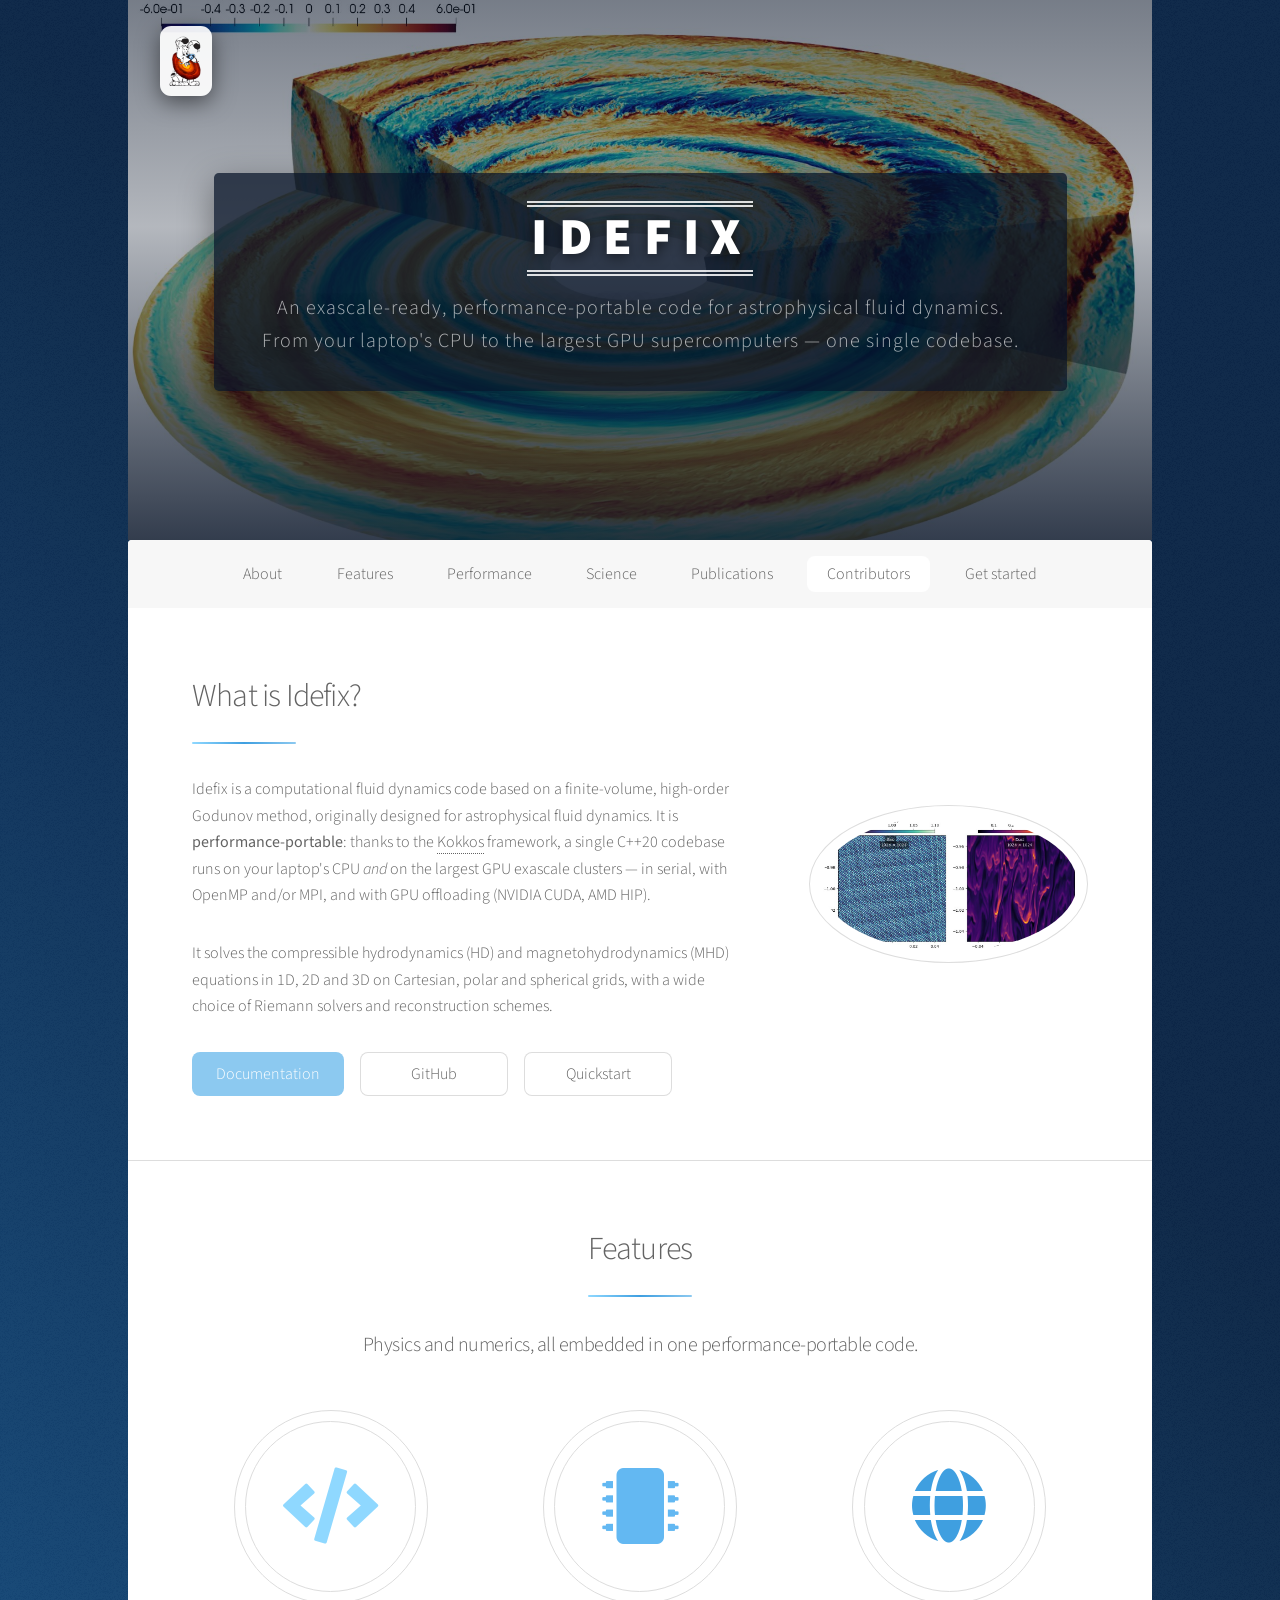
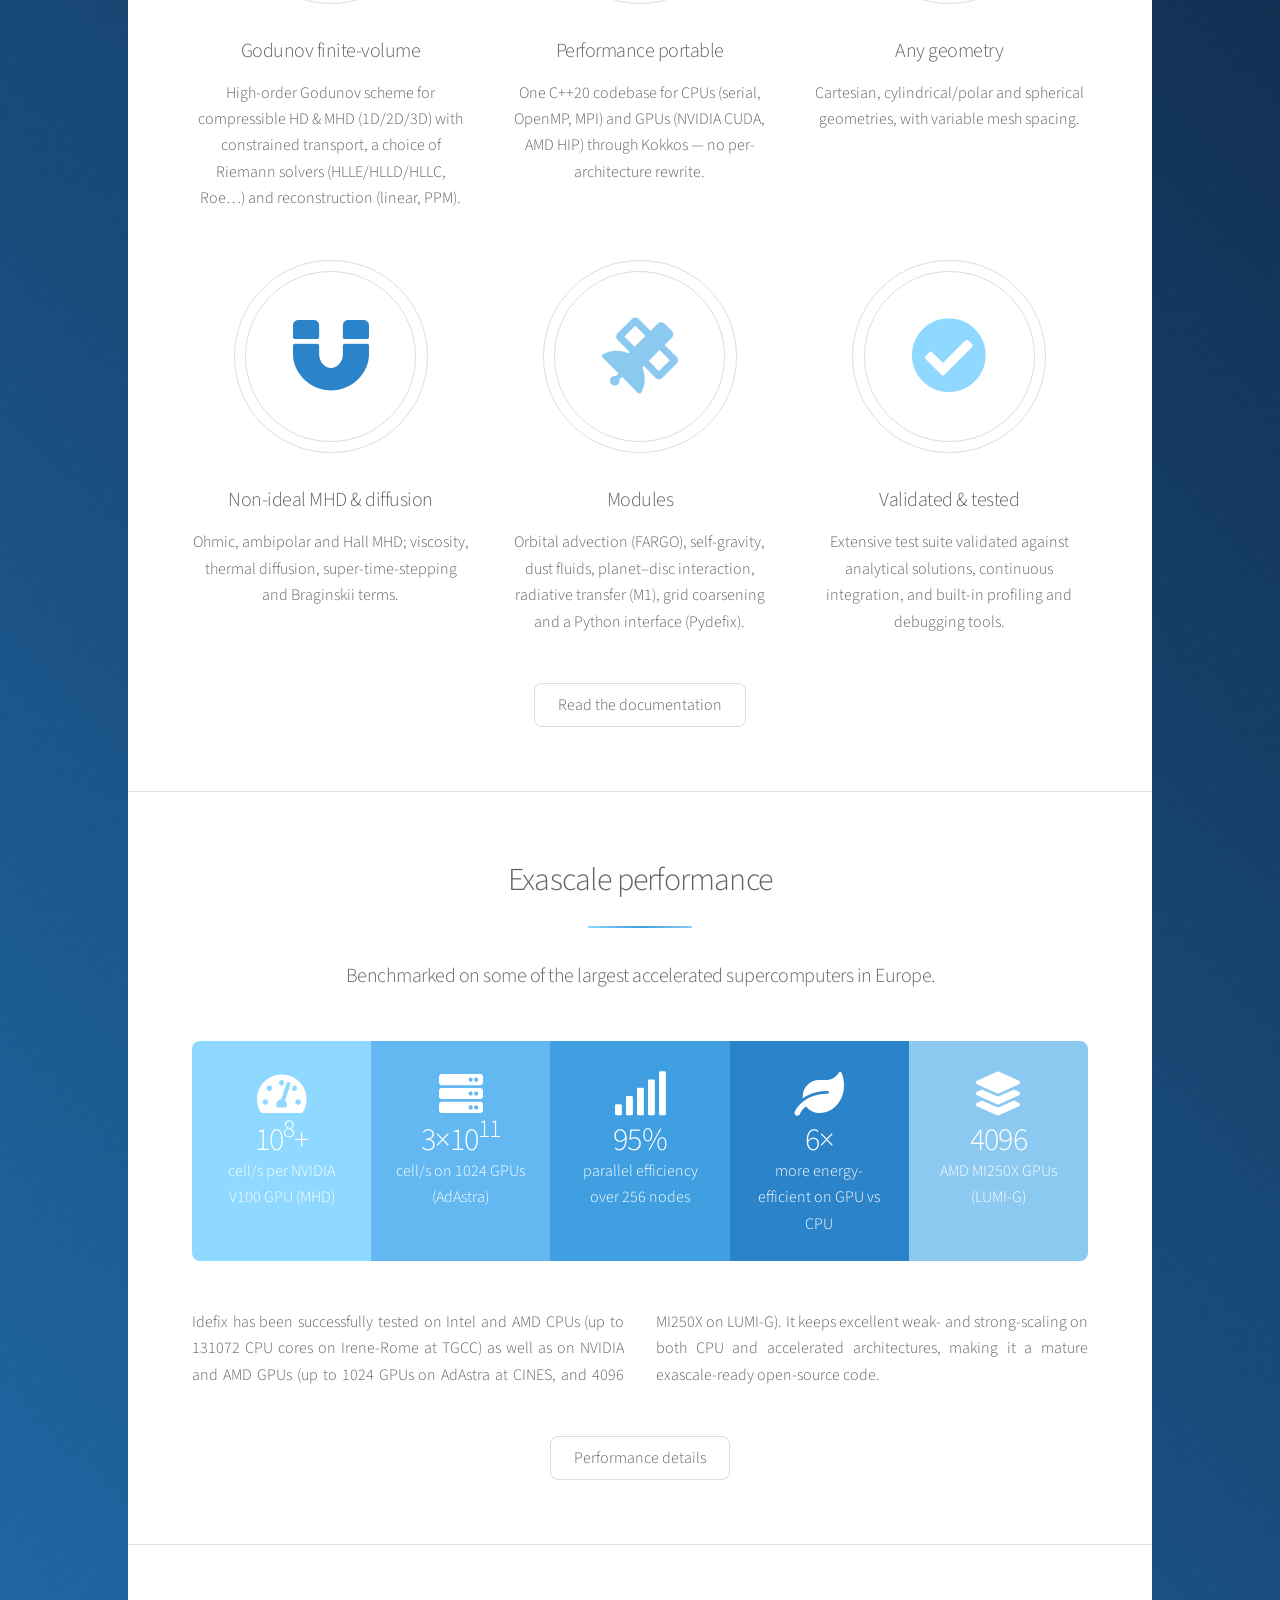
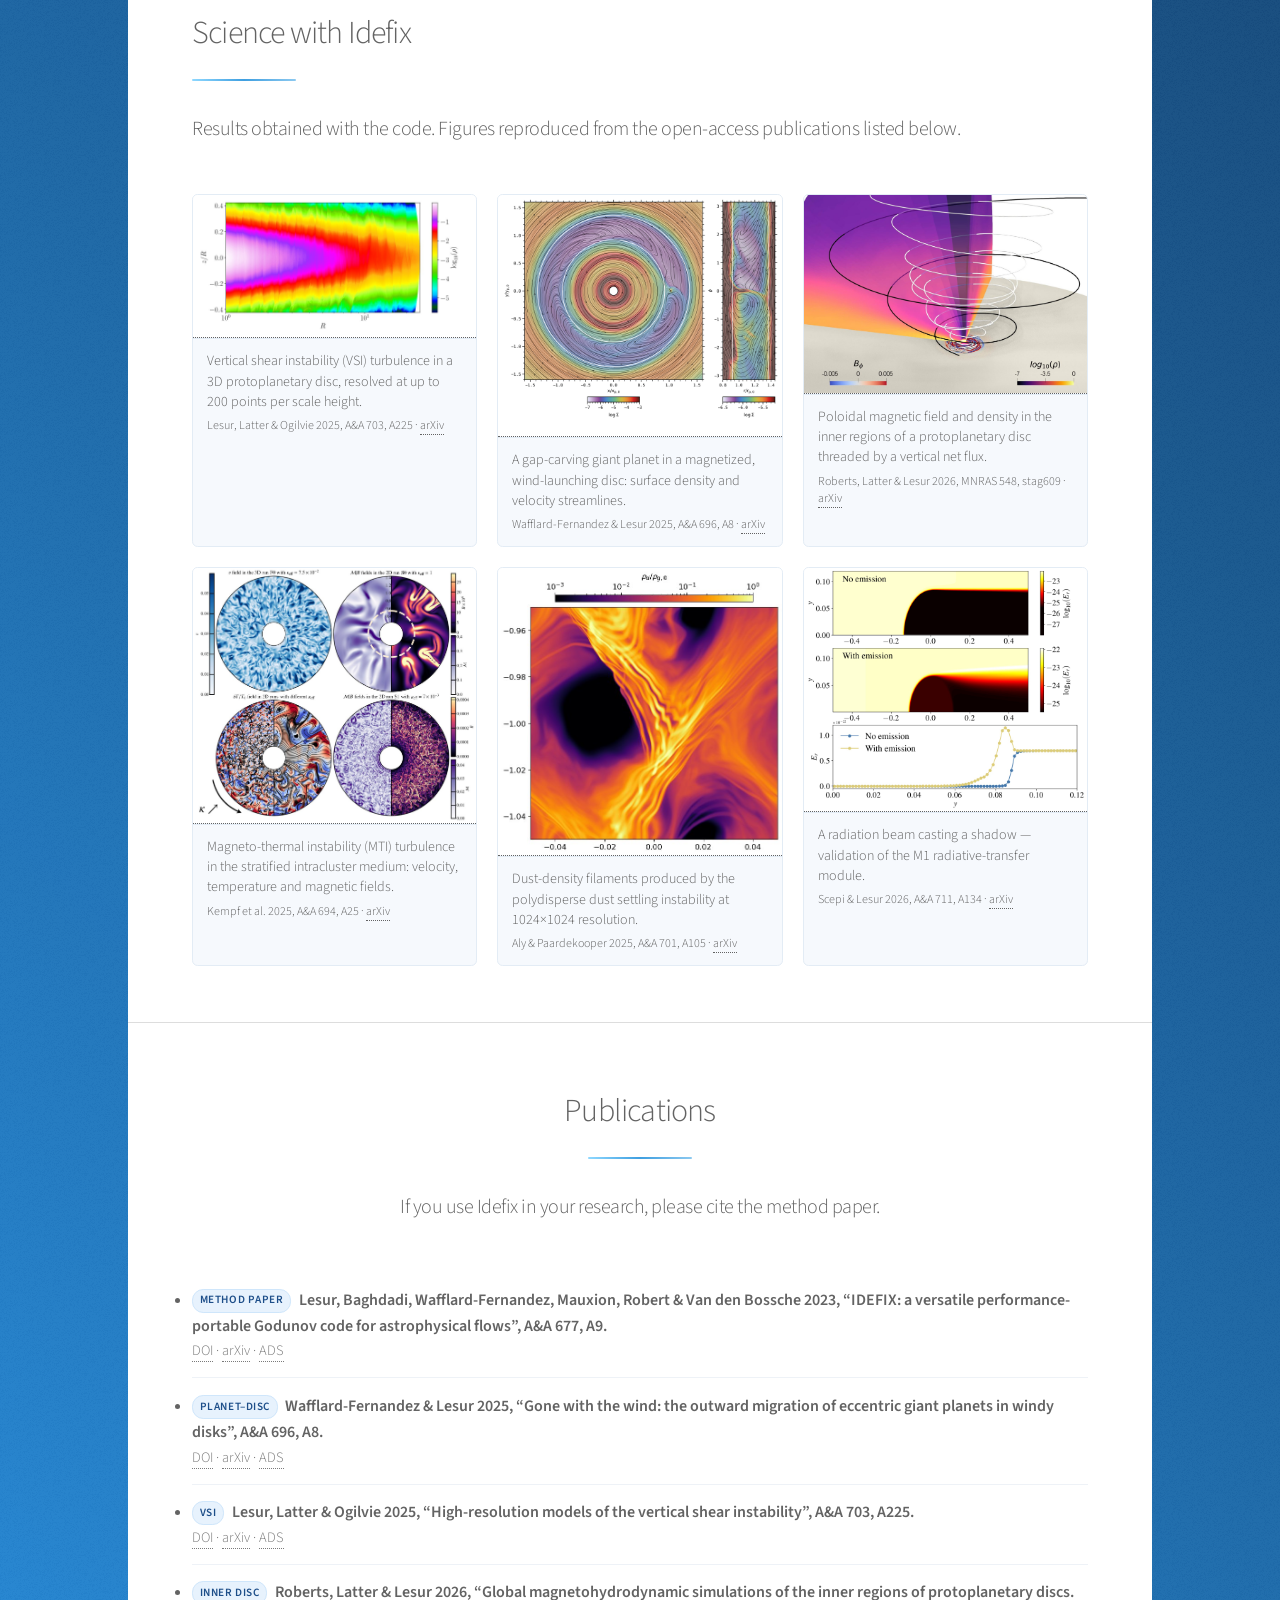
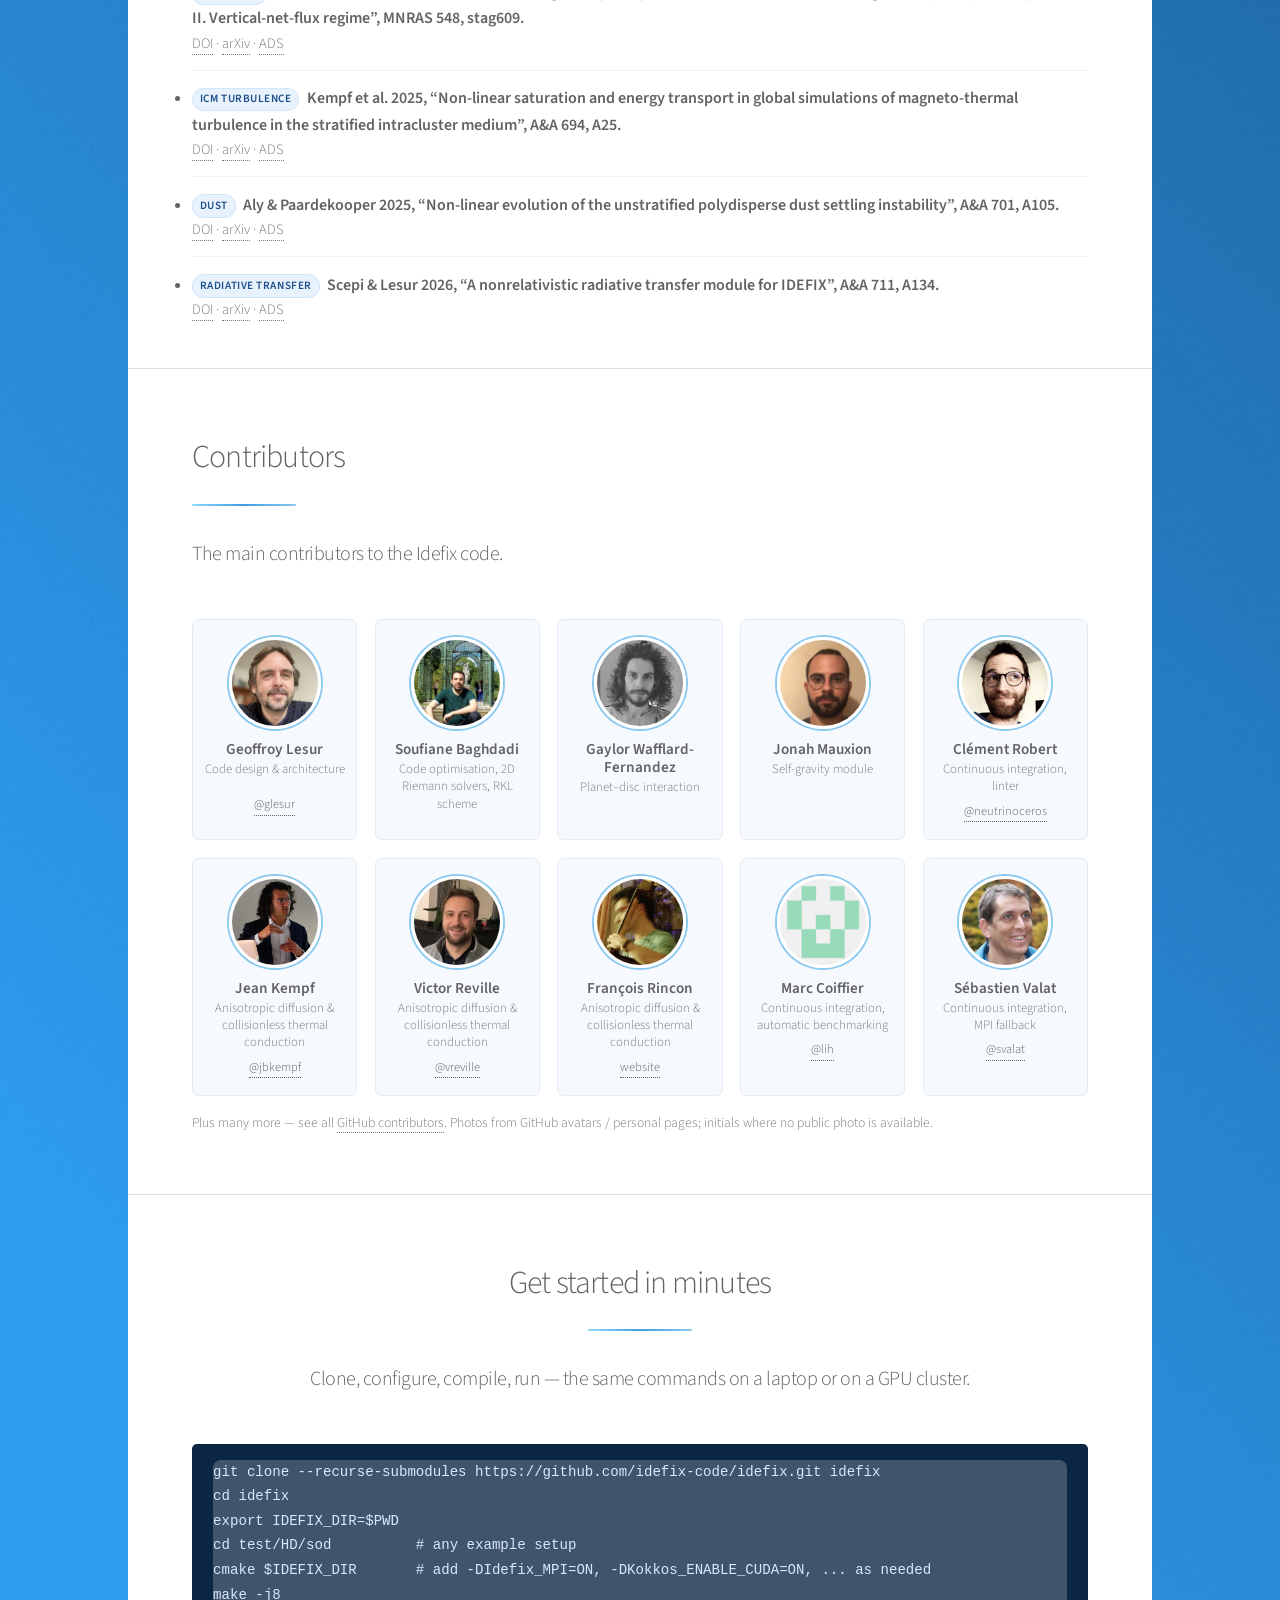
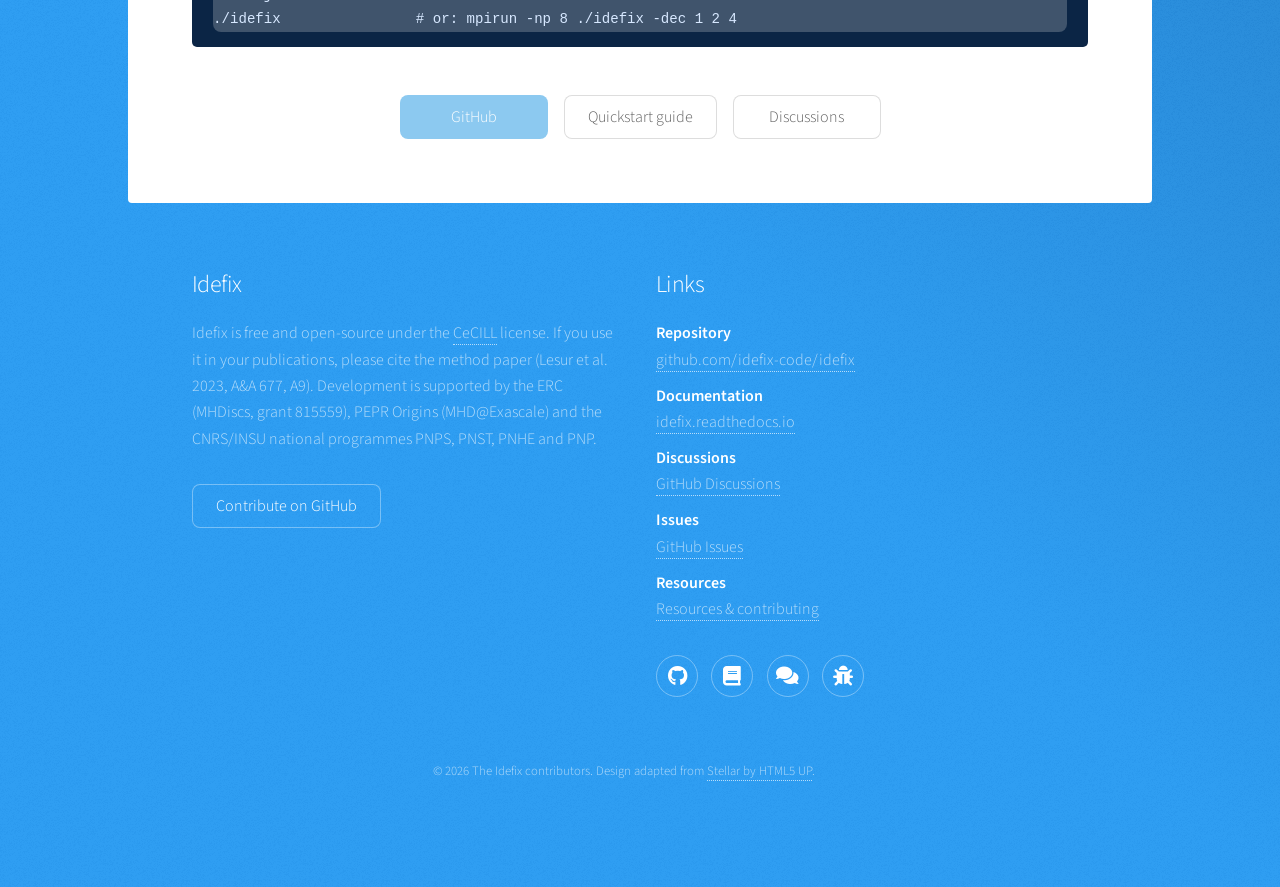
<file: index.html>
<!DOCTYPE HTML>
<!--
	Stellar by HTML5 UP (html5up.net | @ajlkn)
	Adapted for the Idefix code. Free for personal and commercial use under the CCA 3.0 license (html5up.net/license)
-->
<html>
	<head>
		<title>Idefix — Performance-portable astrophysical fluid dynamics</title>
		<meta charset="utf-8" />
		<meta name="viewport" content="width=device-width, initial-scale=1, user-scalable=no" />
		<meta name="description" content="Idefix is an exascale-ready, performance-portable finite-volume code for astrophysical (magneto-)hydrodynamics. One C++/Kokkos codebase runs on your laptop CPU and on the largest GPU supercomputers." />
		<link rel="icon" type="image/png" href="images/Idefix-code-logo.png" />
		<link rel="stylesheet" href="assets/css/main.css" />
		<noscript><link rel="stylesheet" href="assets/css/noscript.css" /></noscript>
		<style>
			/* Hero banner header: full-width simulation image, logo overlaid in the corner */
			#header.alt {
				position: relative;
				height: clamp(430px, 60vh, 620px);
				display: flex;
				flex-direction: column;
				align-items: center;
				justify-content: center;
				text-align: center;
				padding: 5.5em 5em 4em 5em;
				background-image:
					linear-gradient(180deg, rgba(6,18,38,.55) 0%, rgba(6,18,38,.30) 42%, rgba(6,18,38,.82) 100%),
					url("images/fig-vsi-3d.jpg");
				background-size: cover;
				background-position: center 38%;
			}
			#header.alt h1, #header.alt p { text-shadow: 0 2px 14px rgba(0,0,0,.65); }

			/* Dedalus-style dark contour panel around the banner title */
			#header.alt .banner-inner {
				background: rgba(6, 18, 38, 0.74);
				border-radius: 0.3em;
				display: inline-block;
				padding: 1.8em 3em 2.1em;
				box-shadow: 0 10px 34px rgba(0,0,0,.4);
			}
			#header.alt .banner-inner header {
				display: inline-block;
				border-top: solid 2px rgba(255,255,255,.85);
				border-bottom: solid 2px rgba(255,255,255,.85);
				margin: 0 0 1em 0;
				padding: 2px 0;
			}
			#header.alt .banner-inner h1 {
				border-top: solid 2px rgba(255,255,255,.85);
				border-bottom: solid 2px rgba(255,255,255,.85);
				font-weight: 900;
				letter-spacing: 0.22em;
				margin: 0;
				padding-left: 0.08em;
				text-transform: uppercase;
			}
			#header.alt .banner-inner p { letter-spacing: 0.05em; margin: 0; }
			@media screen and (max-width: 736px) {
				#header.alt .banner-inner { padding: 1.2em 1.4em 1.5em; }
				#header.alt .banner-inner h1 { letter-spacing: 0.16em; }
			}
			#header.alt .logo { position: absolute; top: 1.6em; left: 2em; margin: 0; }
			#header.alt .logo img {
				height: 4.4em; width: auto; max-width: none;
				background: rgba(255,255,255,.92);
				border-radius: .7em; padding: .4em;
				box-shadow: 0 6px 22px rgba(0,0,0,.5);
			}
			@media screen and (max-width: 736px) {
				#header.alt { height: clamp(340px, 52vh, 520px); padding: 4.5em 1.5em 3em 1.5em; }
				#header.alt .logo { top: 1em; left: 1em; }
				#header.alt .logo img { height: 3em; }
			}

			.gallery { display: grid; grid-template-columns: repeat(auto-fit, minmax(270px, 1fr)); gap: 1.25em; margin: 0 0 1.5em 0; }
			.gallery figure { margin: 0; background: #f6f9fd; border: 1px solid #e3ecf5; border-radius: 0.35em; overflow: hidden; display: flex; flex-direction: column; }
			.gallery figure a.img { display: block; }
			.gallery figure img { width: 100%; height: auto; display: block; }
			.gallery figcaption { padding: 0.85em 1em; font-size: 0.88em; line-height: 1.45; color: #636363; border-top: 1px solid #e3ecf5; }
			.gallery figcaption .src { display: block; margin-top: 0.4em; font-size: 0.86em; }

			pre.cmd { background: #0b2545; color: #d7e8ff; padding: 1.1em 1.25em; border-radius: 0.35em; overflow: auto; font-size: 0.88em; line-height: 1.6; text-align: left; }
			pre.cmd code { background: transparent; border: 0; color: inherit; padding: 0; font-size: inherit; }

			.pubs { margin: 0; padding: 0; }
			.pubs li { padding: 0.9em 0; border-bottom: 1px solid #eef2f7; }
			.pubs li:last-child { border-bottom: 0; }
			.pubs .title { font-weight: 600; }
			.pubs .meta { font-size: 0.9em; color: #7a7a7a; }
			.tag { display: inline-block; font-size: 0.7em; font-weight: 600; letter-spacing: 0.05em; text-transform: uppercase; color: #1d4e89; background: #e7f2fd; border: 1px solid #cfe6fb; border-radius: 1em; padding: 0.15em 0.6em; margin-right: 0.4em; vertical-align: middle; }

			.team { display: grid; grid-template-columns: repeat(auto-fill, minmax(160px, 1fr)); gap: 1.1em; margin: 0 0 1em 0; }
			.member { text-align: center; padding: 1.1em 0.6em 1em; border: 1px solid #e3ecf5; border-radius: 0.4em; background: #f6f9fd; }
			.member img { width: 92px; height: 92px; border-radius: 50%; object-fit: cover; display: block; margin: 0 auto 0.65em; border: 3px solid #fff; box-shadow: 0 0 0 2px #8cc9f0; }
			.member .name { font-weight: 600; font-size: 0.95em; line-height: 1.2; }
			.member .role { font-size: 0.8em; color: #7a7a7a; line-height: 1.35; margin-top: 0.25em; min-height: 2.2em; }
			.member .gh { font-size: 0.78em; display: inline-block; margin-top: 0.4em; }
			.team-note { font-size: 0.85em; color: #7a7a7a; }

			/* Footer: keep icons below the link list, not beside it */
			#footer .icons {
				display: block;
				clear: both;
				margin-top: 1.5em;
			}
			/* Footer's link list: no floats, block-based layout */
			#footer section dl.alt.footer-links dt {
				float: none;
				clear: none;
				width: auto;
				display: block;
				font-weight: 600;
			}
			#footer section dl.alt.footer-links dd {
				margin: 0 0 0.6em 0;
			}

			/* Publications list left-aligned */
			.pubs { text-align: left; }
			.pubs li { text-align: left; }
		</style>
	</head>
	<body class="is-preload">

		<!-- Wrapper -->
			<div id="wrapper">

				<!-- Header: full-width banner, logo overlaid in the corner -->
					<header id="header" class="alt">
						<span class="logo"><img src="images/Idefix-code-logo.png" alt="Idefix logo" /></span>
						<div class="banner-inner">
							<header><h1>Idefix</h1></header>
							<p>An exascale-ready, performance-portable code for astrophysical fluid dynamics.<br />
							From your laptop's CPU to the largest GPU supercomputers &mdash; one single codebase.</p>
						</div>
					</header>

				<!-- Nav -->
					<nav id="nav">
						<ul>
							<li><a href="#about" class="active">About</a></li>
							<li><a href="#features">Features</a></li>
							<li><a href="#performance">Performance</a></li>
							<li><a href="#science">Science</a></li>
							<li><a href="#publications">Publications</a></li>
							<li><a href="#team">Contributors</a></li>
							<li><a href="#get-started">Get started</a></li>
						</ul>
					</nav>

				<!-- Main -->
					<div id="main">

						<!-- About -->
							<section id="about" class="main">
								<div class="spotlight">
									<div class="content">
										<header class="major">
											<h2>What is Idefix?</h2>
										</header>
										<p>Idefix is a computational fluid dynamics code based on a finite-volume, high-order
										Godunov method, originally designed for astrophysical fluid dynamics. It is
										<strong>performance-portable</strong>: thanks to the <a href="https://github.com/kokkos/kokkos">Kokkos</a>
										framework, a single C++20 codebase runs on your laptop's CPU <em>and</em> on the largest
										GPU exascale clusters &mdash; in serial, with OpenMP and/or MPI, and with GPU offloading
										(NVIDIA CUDA, AMD HIP).</p>
										<p>It solves the compressible hydrodynamics (HD) and magnetohydrodynamics (MHD) equations in
										1D, 2D and 3D on Cartesian, polar and spherical grids, with a wide choice of Riemann solvers
										and reconstruction schemes.</p>
										<ul class="actions">
											<li><a href="https://idefix.readthedocs.io/latest/" class="button primary">Documentation</a></li>
											<li><a href="https://github.com/idefix-code/idefix" class="button">GitHub</a></li>
											<li><a href="https://idefix.readthedocs.io/latest/quickstart.html" class="button">Quickstart</a></li>
										</ul>
									</div>
									<span class="image"><img src="images/fig-aly-gasdust.jpg" alt="Gas and dust density in a polydisperse dust-settling-instability simulation run with Idefix" /></span>
								</div>
							</section>

						<!-- Features -->
							<section id="features" class="main special">
								<header class="major">
									<h2>Features</h2>
									<p>Physics and numerics, all embedded in one performance-portable code.</p>
								</header>
								<ul class="features">
									<li>
										<span class="icon solid major style1 fa-code"></span>
										<h3>Godunov finite-volume</h3>
										<p>High-order Godunov scheme for compressible HD &amp; MHD (1D/2D/3D) with constrained
										transport, a choice of Riemann solvers (HLLE/HLLD/HLLC, Roe&hellip;) and reconstruction
										(linear, PPM).</p>
									</li>
									<li>
										<span class="icon solid major style2 fa-microchip"></span>
										<h3>Performance portable</h3>
										<p>One C++20 codebase for CPUs (serial, OpenMP, MPI) and GPUs (NVIDIA CUDA, AMD HIP) through
										Kokkos &mdash; no per-architecture rewrite.</p>
									</li>
									<li>
										<span class="icon solid major style3 fa-globe"></span>
										<h3>Any geometry</h3>
										<p>Cartesian, cylindrical/polar and spherical geometries, with variable mesh spacing.</p>
									</li>
									<li>
										<span class="icon solid major style4 fa-magnet"></span>
										<h3>Non-ideal MHD &amp; diffusion</h3>
										<p>Ohmic, ambipolar and Hall MHD; viscosity, thermal diffusion, super-time-stepping and
										Braginskii terms.</p>
									</li>
									<li>
										<span class="icon solid major style5 fa-satellite"></span>
										<h3>Modules</h3>
										<p>Orbital advection (FARGO), self-gravity, dust fluids, planet&ndash;disc interaction,
										radiative transfer (M1), grid coarsening and a Python interface (Pydefix).</p>
									</li>
									<li>
										<span class="icon solid major style1 fa-check-circle"></span>
										<h3>Validated &amp; tested</h3>
										<p>Extensive test suite validated against analytical solutions, continuous integration, and
										built-in profiling and debugging tools.</p>
									</li>
								</ul>
								<footer class="major">
									<ul class="actions special">
										<li><a href="https://idefix.readthedocs.io/latest/" class="button">Read the documentation</a></li>
									</ul>
								</footer>
							</section>

						<!-- Performance -->
							<section id="performance" class="main special">
								<header class="major">
									<h2>Exascale performance</h2>
									<p>Benchmarked on some of the largest accelerated supercomputers in Europe.</p>
								</header>
								<ul class="statistics">
									<li class="style1">
										<span class="icon solid fa-tachometer-alt"></span>
										<strong>10<sup>8</sup>+</strong> cell/s per NVIDIA V100 GPU (MHD)
									</li>
									<li class="style2">
										<span class="icon solid fa-server"></span>
										<strong>3&times;10<sup>11</sup></strong> cell/s on 1024 GPUs (AdAstra)
									</li>
									<li class="style3">
										<span class="icon solid fa-signal"></span>
										<strong>95%</strong> parallel efficiency over 256 nodes
									</li>
									<li class="style4">
										<span class="icon solid fa-leaf"></span>
										<strong>6&times;</strong> more energy-efficient on GPU vs CPU
									</li>
									<li class="style5">
										<span class="icon solid fa-layer-group"></span>
										<strong>4096</strong> AMD MI250X GPUs (LUMI-G)
									</li>
								</ul>
								<p class="content">Idefix has been successfully tested on Intel and AMD CPUs (up to 131&#8202;072 CPU cores on
								Irene-Rome at TGCC) as well as on NVIDIA and AMD GPUs (up to 1024 GPUs on AdAstra at CINES, and 4096 MI250X
								on LUMI-G). It keeps excellent weak- and strong-scaling on both CPU and accelerated architectures, making it a
								mature exascale-ready open-source code.</p>
								<footer class="major">
									<ul class="actions special">
										<li><a href="https://idefix.readthedocs.io/latest/performances.html" class="button">Performance details</a></li>
									</ul>
								</footer>
							</section>

						<!-- Science / gallery -->
							<section id="science" class="main">
								<header class="major">
									<h2>Science with Idefix</h2>
									<p>Results obtained with the code. Figures reproduced from the open-access publications listed below.</p>
								</header>
								<div class="gallery">
									<figure>
										<a class="img" href="https://arxiv.org/abs/2508.20839"><img src="images/fig-vsi-rho.jpg" alt="Vertical shear instability in a 3D protoplanetary disc" /></a>
										<figcaption>Vertical shear instability (VSI) turbulence in a 3D protoplanetary disc, resolved at up to 200 points per scale height.
											<span class="src">Lesur, Latter &amp; Ogilvie 2025, A&amp;A 703, A225 &middot; <a href="https://arxiv.org/abs/2508.20839">arXiv</a></span></figcaption>
									</figure>
									<figure>
										<a class="img" href="https://arxiv.org/abs/2503.01745"><img src="images/fig-wind-planet.jpg" alt="Giant planet carving a gap in a wind-launching disc" /></a>
										<figcaption>A gap-carving giant planet in a magnetized, wind-launching disc: surface density and velocity streamlines.
											<span class="src">Wafflard-Fernandez &amp; Lesur 2025, A&amp;A 696, A8 &middot; <a href="https://arxiv.org/abs/2503.01745">arXiv</a></span></figcaption>
									</figure>
									<figure>
										<a class="img" href="https://arxiv.org/abs/2602.11818"><img src="images/fig-mnras-disc.jpg" alt="Magnetic wind launched from the inner regions of a protoplanetary disc" /></a>
										<figcaption>Poloidal magnetic field and density in the inner regions of a protoplanetary disc threaded by a vertical net flux.
											<span class="src">Roberts, Latter &amp; Lesur 2026, MNRAS 548, stag609 &middot; <a href="https://arxiv.org/abs/2602.11818">arXiv</a></span></figcaption>
									</figure>
									<figure>
										<a class="img" href="https://arxiv.org/abs/2411.16242"><img src="images/fig-kempf-mti.jpg" alt="Magneto-thermal instability turbulence in the intracluster medium" /></a>
										<figcaption>Magneto-thermal instability (MTI) turbulence in the stratified intracluster medium: velocity, temperature and magnetic fields.
											<span class="src">Kempf et al. 2025, A&amp;A 694, A25 &middot; <a href="https://arxiv.org/abs/2411.16242">arXiv</a></span></figcaption>
									</figure>
									<figure>
										<a class="img" href="https://arxiv.org/abs/2507.10719"><img src="images/fig-aly-dust.jpg" alt="Dust filaments in the polydisperse dust settling instability" /></a>
										<figcaption>Dust-density filaments produced by the polydisperse dust settling instability at 1024&times;1024 resolution.
											<span class="src">Aly &amp; Paardekooper 2025, A&amp;A 701, A105 &middot; <a href="https://arxiv.org/abs/2507.10719">arXiv</a></span></figcaption>
									</figure>
									<figure>
										<a class="img" href="https://arxiv.org/abs/2606.26268"><img src="images/fig-scepi-shadow.jpg" alt="Radiation beam shadow test with the Idefix M1 radiative transfer module" /></a>
										<figcaption>A radiation beam casting a shadow &mdash; validation of the M1 radiative-transfer module.
											<span class="src">Scepi &amp; Lesur 2026, A&amp;A 711, A134 &middot; <a href="https://arxiv.org/abs/2606.26268">arXiv</a></span></figcaption>
									</figure>
								</div>
							</section>

						<!-- Publications -->
							<section id="publications" class="main special">
								<header class="major">
									<h2>Publications</h2>
									<p>If you use Idefix in your research, please cite the method paper.</p>
								</header>
								<ul class="pubs">
									<li>
										<span class="tag">Method paper</span>
										<span class="title">Lesur, Baghdadi, Wafflard-Fernandez, Mauxion, Robert &amp; Van den Bossche 2023, &ldquo;IDEFIX: a versatile performance-portable Godunov code for astrophysical flows&rdquo;, A&amp;A 677, A9.</span>
										<div class="meta"><a href="https://doi.org/10.1051/0004-6361/202346005">DOI</a> &middot; <a href="https://arxiv.org/abs/2304.13746">arXiv</a> &middot; <a href="https://ui.adsabs.harvard.edu/abs/2023A%26A...677A...9L/abstract">ADS</a></div>
									</li>
									<li>
										<span class="tag">Planet&ndash;disc</span>
										<span class="title">Wafflard-Fernandez &amp; Lesur 2025, &ldquo;Gone with the wind: the outward migration of eccentric giant planets in windy disks&rdquo;, A&amp;A 696, A8.</span>
										<div class="meta"><a href="https://doi.org/10.1051/0004-6361/202453541">DOI</a> &middot; <a href="https://arxiv.org/abs/2503.01745">arXiv</a> &middot; <a href="https://ui.adsabs.harvard.edu/abs/2025A%26A...696A...8W/abstract">ADS</a></div>
									</li>
									<li>
										<span class="tag">VSI</span>
										<span class="title">Lesur, Latter &amp; Ogilvie 2025, &ldquo;High-resolution models of the vertical shear instability&rdquo;, A&amp;A 703, A225.</span>
										<div class="meta"><a href="https://doi.org/10.1051/0004-6361/202555944">DOI</a> &middot; <a href="https://arxiv.org/abs/2508.20839">arXiv</a> &middot; <a href="https://ui.adsabs.harvard.edu/abs/2025A%26A...703A.225L/abstract">ADS</a></div>
									</li>
									<li>
										<span class="tag">Inner disc</span>
										<span class="title">Roberts, Latter &amp; Lesur 2026, &ldquo;Global magnetohydrodynamic simulations of the inner regions of protoplanetary discs. II. Vertical-net-flux regime&rdquo;, MNRAS 548, stag609.</span>
										<div class="meta"><a href="https://doi.org/10.1093/mnras/stag609">DOI</a> &middot; <a href="https://arxiv.org/abs/2602.11818">arXiv</a> &middot; <a href="https://ui.adsabs.harvard.edu/abs/2026MNRAS.548ag609R/abstract">ADS</a></div>
									</li>
									<li>
										<span class="tag">ICM turbulence</span>
										<span class="title">Kempf et al. 2025, &ldquo;Non-linear saturation and energy transport in global simulations of magneto-thermal turbulence in the stratified intracluster medium&rdquo;, A&amp;A 694, A25.</span>
										<div class="meta"><a href="https://doi.org/10.1051/0004-6361/202451788">DOI</a> &middot; <a href="https://arxiv.org/abs/2411.16242">arXiv</a> &middot; <a href="https://ui.adsabs.harvard.edu/abs/2025A%26A...694A..25K/abstract">ADS</a></div>
									</li>
									<li>
										<span class="tag">Dust</span>
										<span class="title">Aly &amp; Paardekooper 2025, &ldquo;Non-linear evolution of the unstratified polydisperse dust settling instability&rdquo;, A&amp;A 701, A105.</span>
										<div class="meta"><a href="https://doi.org/10.1051/0004-6361/202554415">DOI</a> &middot; <a href="https://arxiv.org/abs/2507.10719">arXiv</a> &middot; <a href="https://ui.adsabs.harvard.edu/abs/2025A%26A...701A.105A/abstract">ADS</a></div>
									</li>
									<li>
										<span class="tag">Radiative transfer</span>
										<span class="title">Scepi &amp; Lesur 2026, &ldquo;A nonrelativistic radiative transfer module for IDEFIX&rdquo;, A&amp;A 711, A134.</span>
										<div class="meta"><a href="https://doi.org/10.1051/0004-6361/202659210">DOI</a> &middot; <a href="https://arxiv.org/abs/2606.26268">arXiv</a> &middot; <a href="https://ui.adsabs.harvard.edu/abs/2026A%26A...711A.134S/abstract">ADS</a></div>
									</li>
								</ul>
							</section>

						<!-- Contributors -->
							<section id="team" class="main">
								<header class="major">
									<h2>Contributors</h2>
									<p>The main contributors to the Idefix code.</p>
								</header>
								<div class="team">
									<div class="member">
										<img src="images/team/lesur.jpg" alt="Geoffroy Lesur" />
										<div class="name">Geoffroy Lesur</div>
										<div class="role">Code design &amp; architecture</div>
										<a class="gh" href="https://github.com/glesur">@glesur</a>
									</div>
									<div class="member">
										<img src="images/team/baghdadi.jpg" alt="Soufiane Baghdadi" />
										<div class="name">Soufiane Baghdadi</div>
										<div class="role">Code optimisation, 2D Riemann solvers, RKL scheme</div>
									</div>
									<div class="member">
										<img src="images/team/wafflard.jpg" alt="Gaylor Wafflard-Fernandez" />
										<div class="name">Gaylor Wafflard-Fernandez</div>
										<div class="role">Planet&ndash;disc interaction</div>
									</div>
									<div class="member">
										<img src="images/team/mauxion.jpg" alt="Jonah Mauxion" />
										<div class="name">Jonah Mauxion</div>
										<div class="role">Self-gravity module</div>
									</div>
									<div class="member">
										<img src="images/team/robert.jpg" alt="Clément Robert" />
										<div class="name">Clément Robert</div>
										<div class="role">Continuous integration, linter</div>
										<a class="gh" href="https://github.com/neutrinoceros">@neutrinoceros</a>
									</div>
									<div class="member">
										<img src="images/team/kempf.jpg" alt="Jean Kempf" />
										<div class="name">Jean Kempf</div>
										<div class="role">Anisotropic diffusion &amp; collisionless thermal conduction</div>
										<a class="gh" href="https://github.com/jbkempf">@jbkempf</a>
									</div>
									<div class="member">
										<img src="images/team/reville.jpg" alt="Victor Reville" />
										<div class="name">Victor Reville</div>
										<div class="role">Anisotropic diffusion &amp; collisionless thermal conduction</div>
										<a class="gh" href="https://github.com/vreville">@vreville</a>
									</div>
									<div class="member">
										<img src="images/team/rincon.jpg" alt="François Rincon" />
										<div class="name">François Rincon</div>
										<div class="role">Anisotropic diffusion &amp; collisionless thermal conduction</div>
										<a class="gh" href="https://www.francois-rincon.org/">website</a>
									</div>
									<div class="member">
										<img src="images/team/coiffier.jpg" alt="Marc Coiffier" />
										<div class="name">Marc Coiffier</div>
										<div class="role">Continuous integration, automatic benchmarking</div>
										<a class="gh" href="https://github.com/lih">@lih</a>
									</div>
									<div class="member">
										<img src="images/team/valat.jpg" alt="Sébastien Valat" />
										<div class="name">Sébastien Valat</div>
										<div class="role">Continuous integration, MPI fallback</div>
										<a class="gh" href="https://github.com/svalat">@svalat</a>
									</div>
								</div>
								<p class="team-note">Plus many more &mdash; see all <a href="https://github.com/idefix-code/idefix/graphs/contributors">GitHub contributors</a>.
								Photos from GitHub avatars / personal pages; initials where no public photo is available.</p>
							</section>

						<!-- Get started -->
							<section id="get-started" class="main special">
								<header class="major">
									<h2>Get started in minutes</h2>
									<p>Clone, configure, compile, run &mdash; the same commands on a laptop or on a GPU cluster.</p>
								</header>
								<pre class="cmd"><code>git clone --recurse-submodules https://github.com/idefix-code/idefix.git idefix
cd idefix
export IDEFIX_DIR=$PWD
cd test/HD/sod          # any example setup
cmake $IDEFIX_DIR       # add -DIdefix_MPI=ON, -DKokkos_ENABLE_CUDA=ON, ... as needed
make -j8
./idefix                # or: mpirun -np 8 ./idefix -dec 1 2 4</code></pre>
								<footer class="major">
									<ul class="actions special">
										<li><a href="https://github.com/idefix-code/idefix" class="button primary">GitHub</a></li>
										<li><a href="https://idefix.readthedocs.io/latest/quickstart.html" class="button">Quickstart guide</a></li>
										<li><a href="https://github.com/idefix-code/idefix/discussions" class="button">Discussions</a></li>
									</ul>
								</footer>
							</section>

					</div>

				<!-- Footer -->
					<footer id="footer">
						<section>
							<h2>Idefix</h2>
							<p>Idefix is free and open-source under the <a href="https://en.wikipedia.org/wiki/CeCILL">CeCILL</a> license.
							If you use it in your publications, please cite the method paper (Lesur et al. 2023, A&amp;A 677, A9).
							Development is supported by the ERC (MHDiscs, grant 815559), PEPR Origins (MHD@Exascale) and the
							CNRS/INSU national programmes PNPS, PNST, PNHE and PNP.</p>
							<ul class="actions">
								<li><a href="https://github.com/idefix-code/idefix" class="button">Contribute on GitHub</a></li>
							</ul>
						</section>
						<section>
							<h2>Links</h2>
							<dl class="alt footer-links">
								<dt>Repository</dt>
								<dd><a href="https://github.com/idefix-code/idefix">github.com/idefix-code/idefix</a></dd>
								<dt>Documentation</dt>
								<dd><a href="https://idefix.readthedocs.io/latest/">idefix.readthedocs.io</a></dd>
								<dt>Discussions</dt>
								<dd><a href="https://github.com/idefix-code/idefix/discussions">GitHub Discussions</a></dd>
								<dt>Issues</dt>
								<dd><a href="https://github.com/idefix-code/idefix/issues">GitHub Issues</a></dd>
								<dt>Resources</dt>
								<dd><a href="generic.html">Resources &amp; contributing</a></dd>
							</dl>
							<ul class="icons">
								<li><a href="https://github.com/idefix-code/idefix" class="icon brands fa-github alt"><span class="label">GitHub</span></a></li>
								<li><a href="https://idefix.readthedocs.io/latest/" class="icon solid fa-book alt"><span class="label">Documentation</span></a></li>
								<li><a href="https://github.com/idefix-code/idefix/discussions" class="icon solid fa-comments alt"><span class="label">Discussions</span></a></li>
								<li><a href="https://github.com/idefix-code/idefix/issues" class="icon solid fa-bug alt"><span class="label">Issues</span></a></li>
							</ul>
						</section>
						<p class="copyright">&copy; 2026 The Idefix contributors. Design adapted from <a href="https://html5up.net">Stellar by HTML5 UP</a>.</p>
					</footer>

			</div>

		<!-- Scripts -->
			<script src="assets/js/jquery.min.js"></script>
			<script src="assets/js/jquery.scrollex.min.js"></script>
			<script src="assets/js/jquery.scrolly.min.js"></script>
			<script src="assets/js/browser.min.js"></script>
			<script src="assets/js/breakpoints.min.js"></script>
			<script src="assets/js/util.js"></script>
			<script src="assets/js/main.js"></script>

	</body>
</html>
</file>
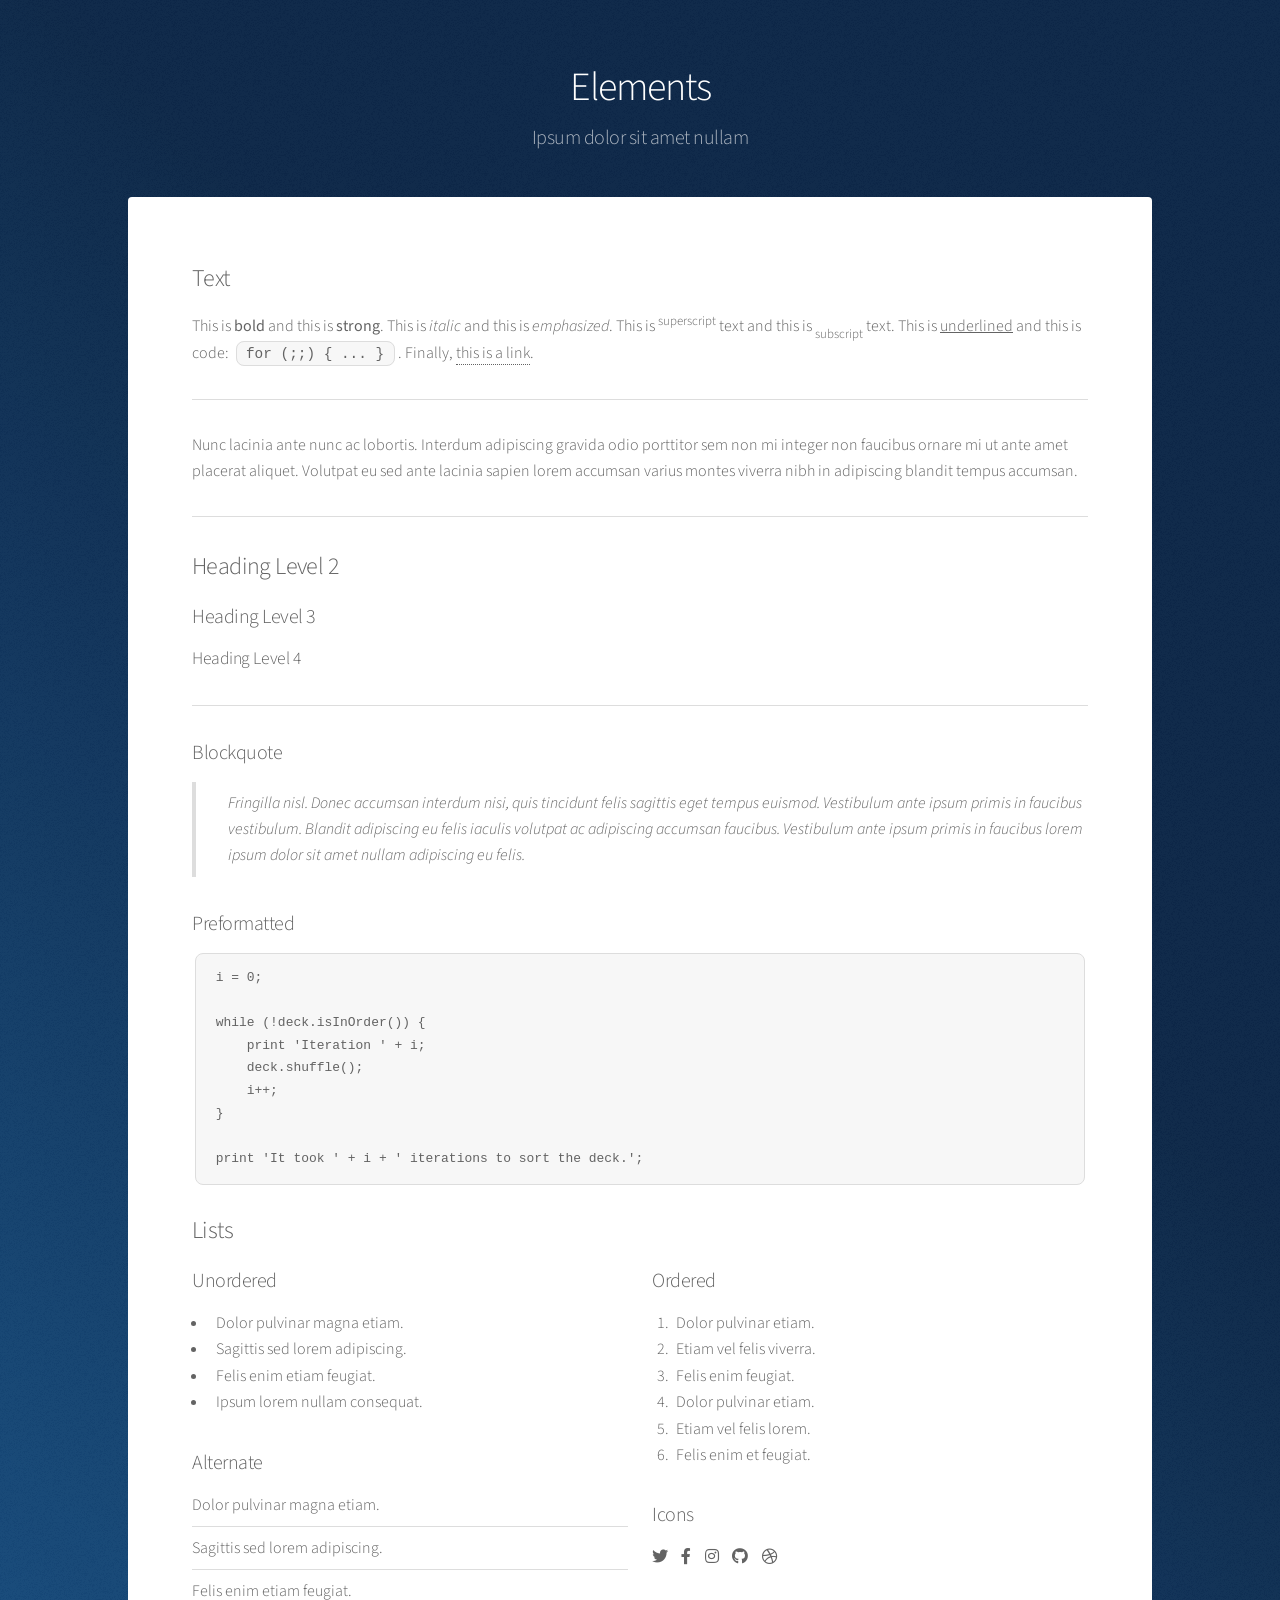
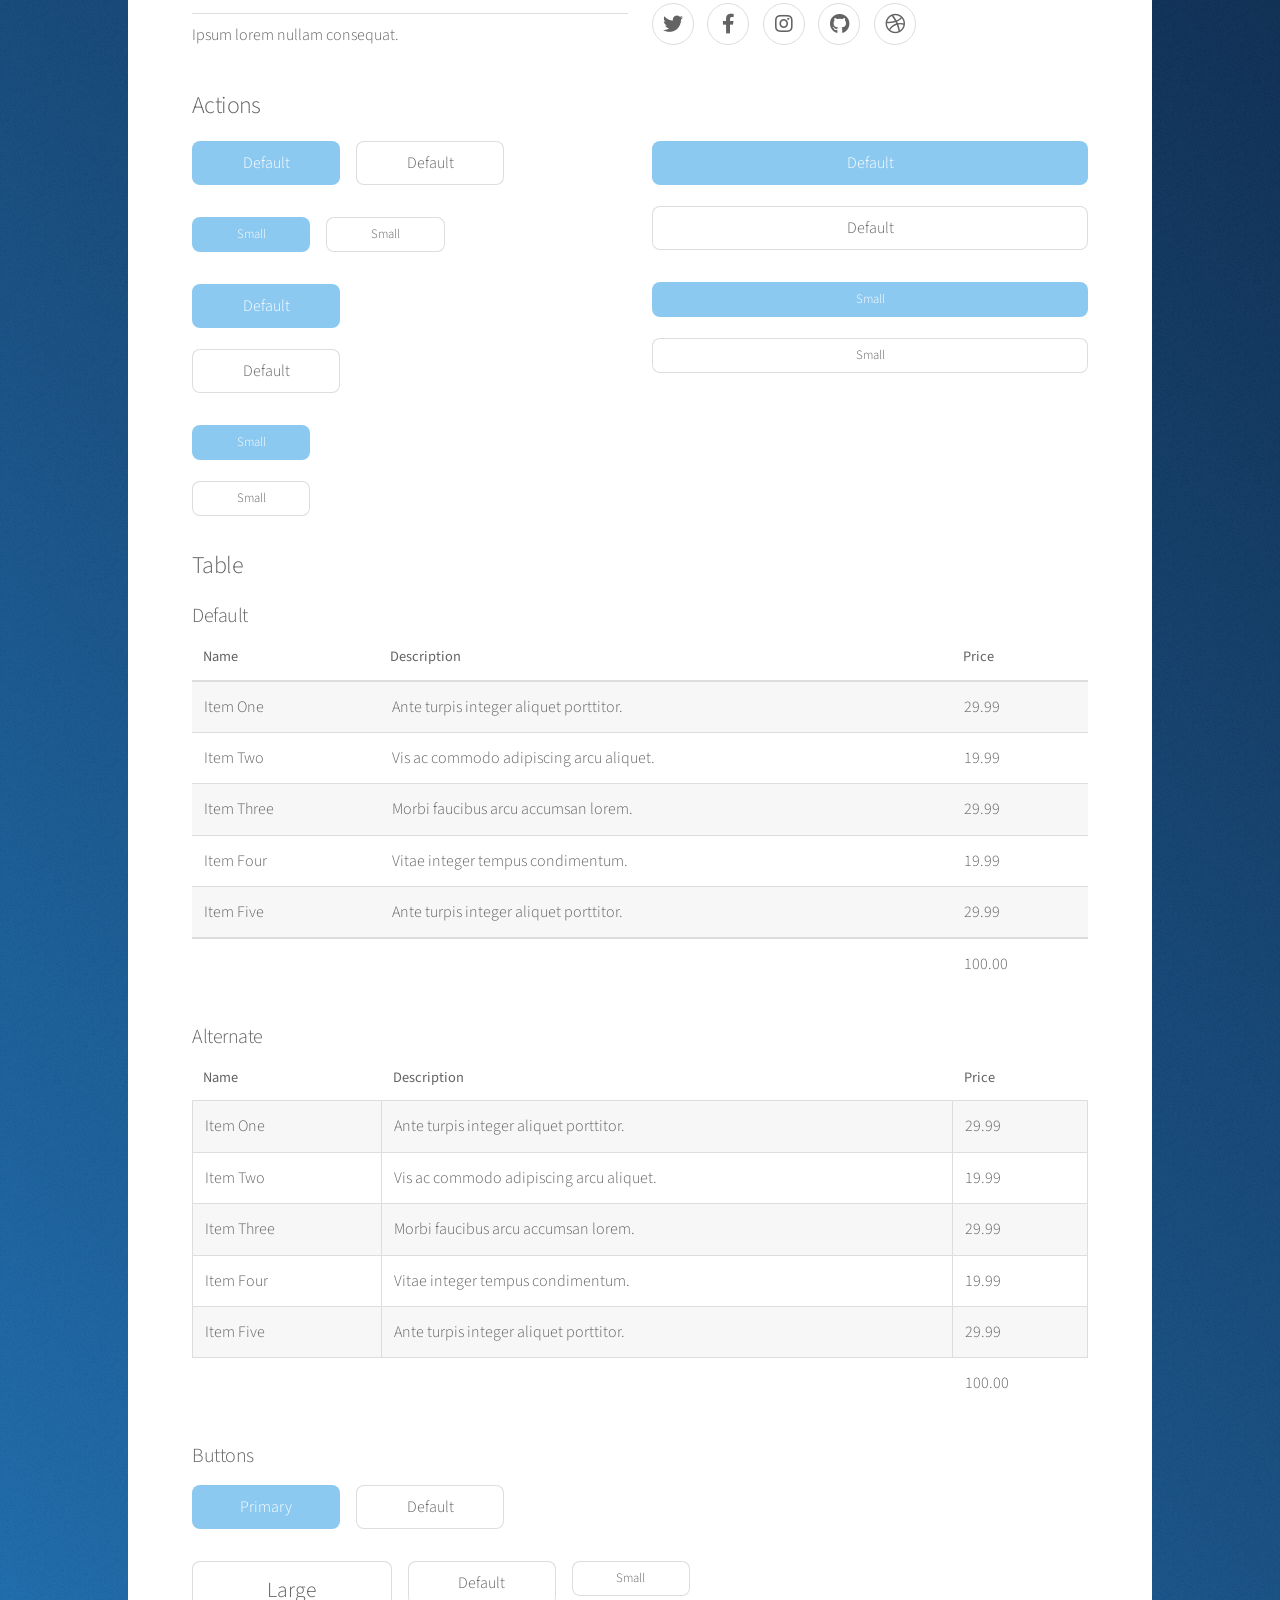
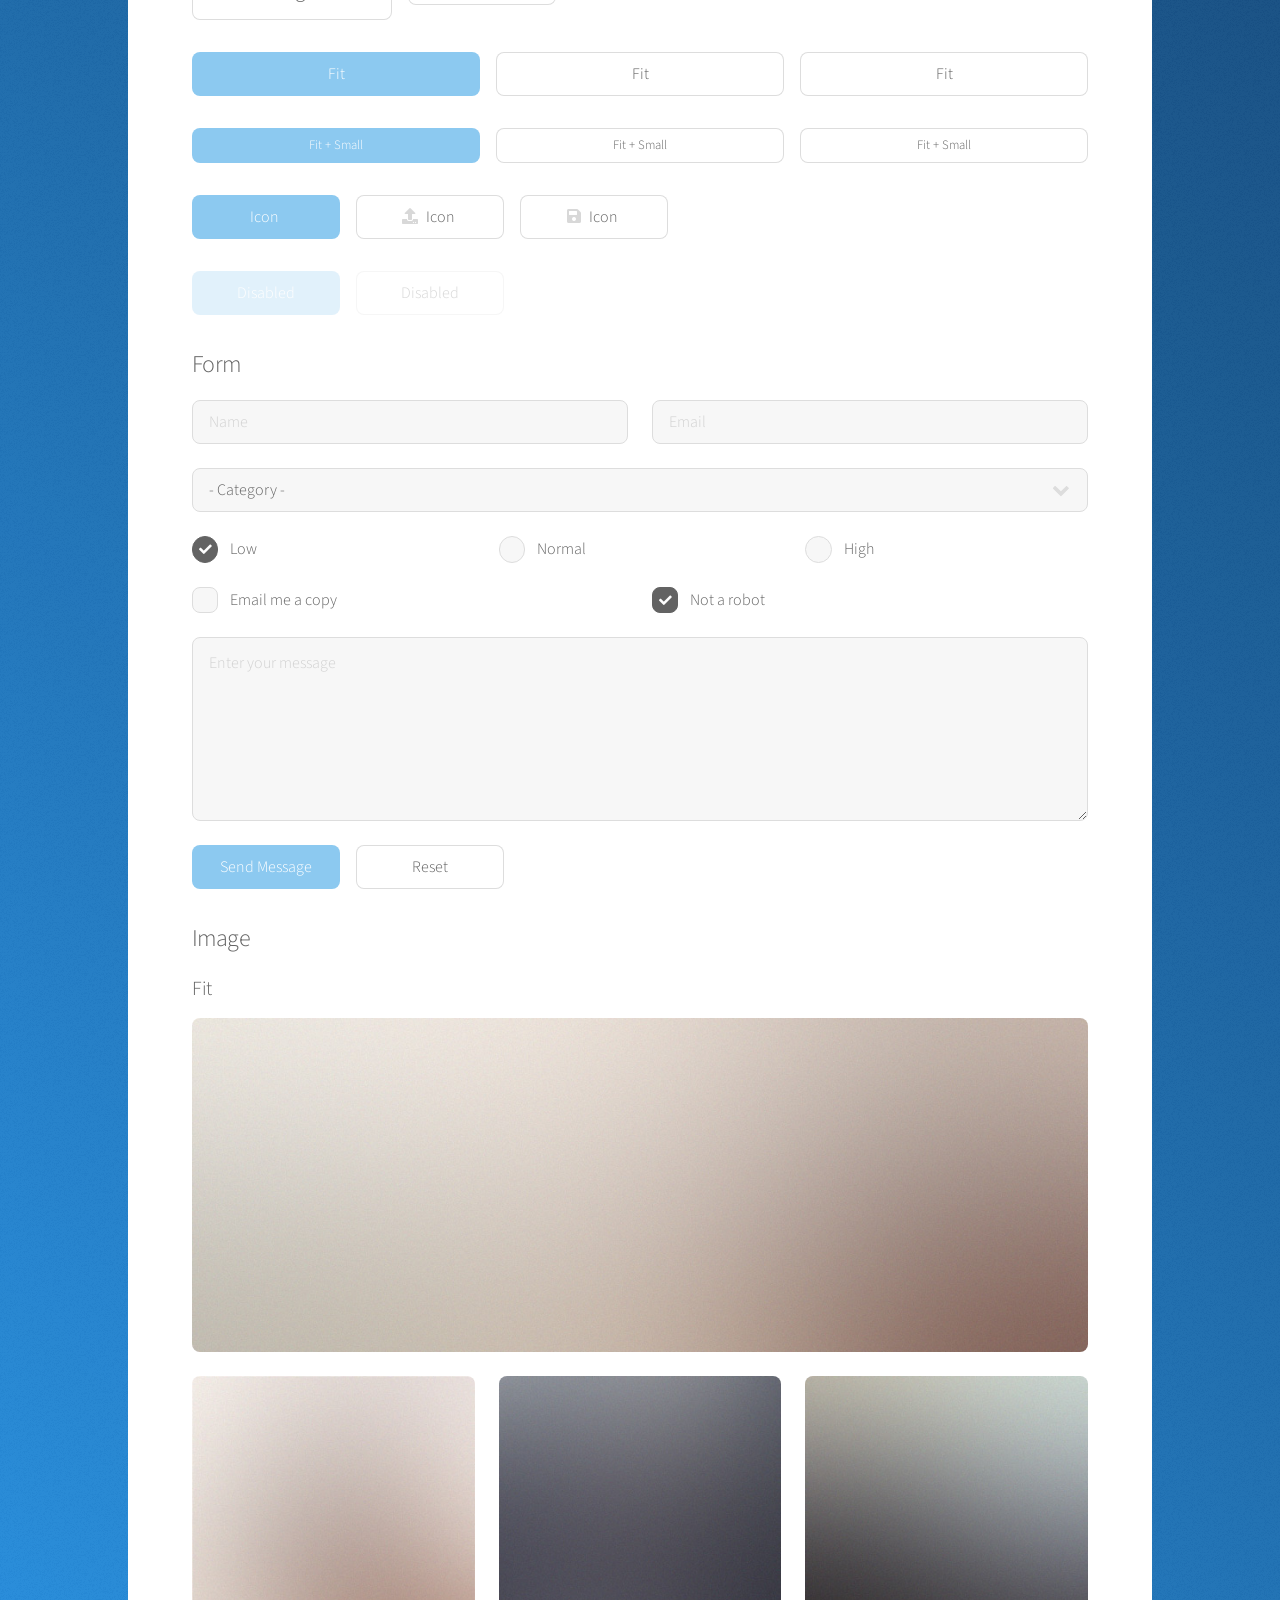
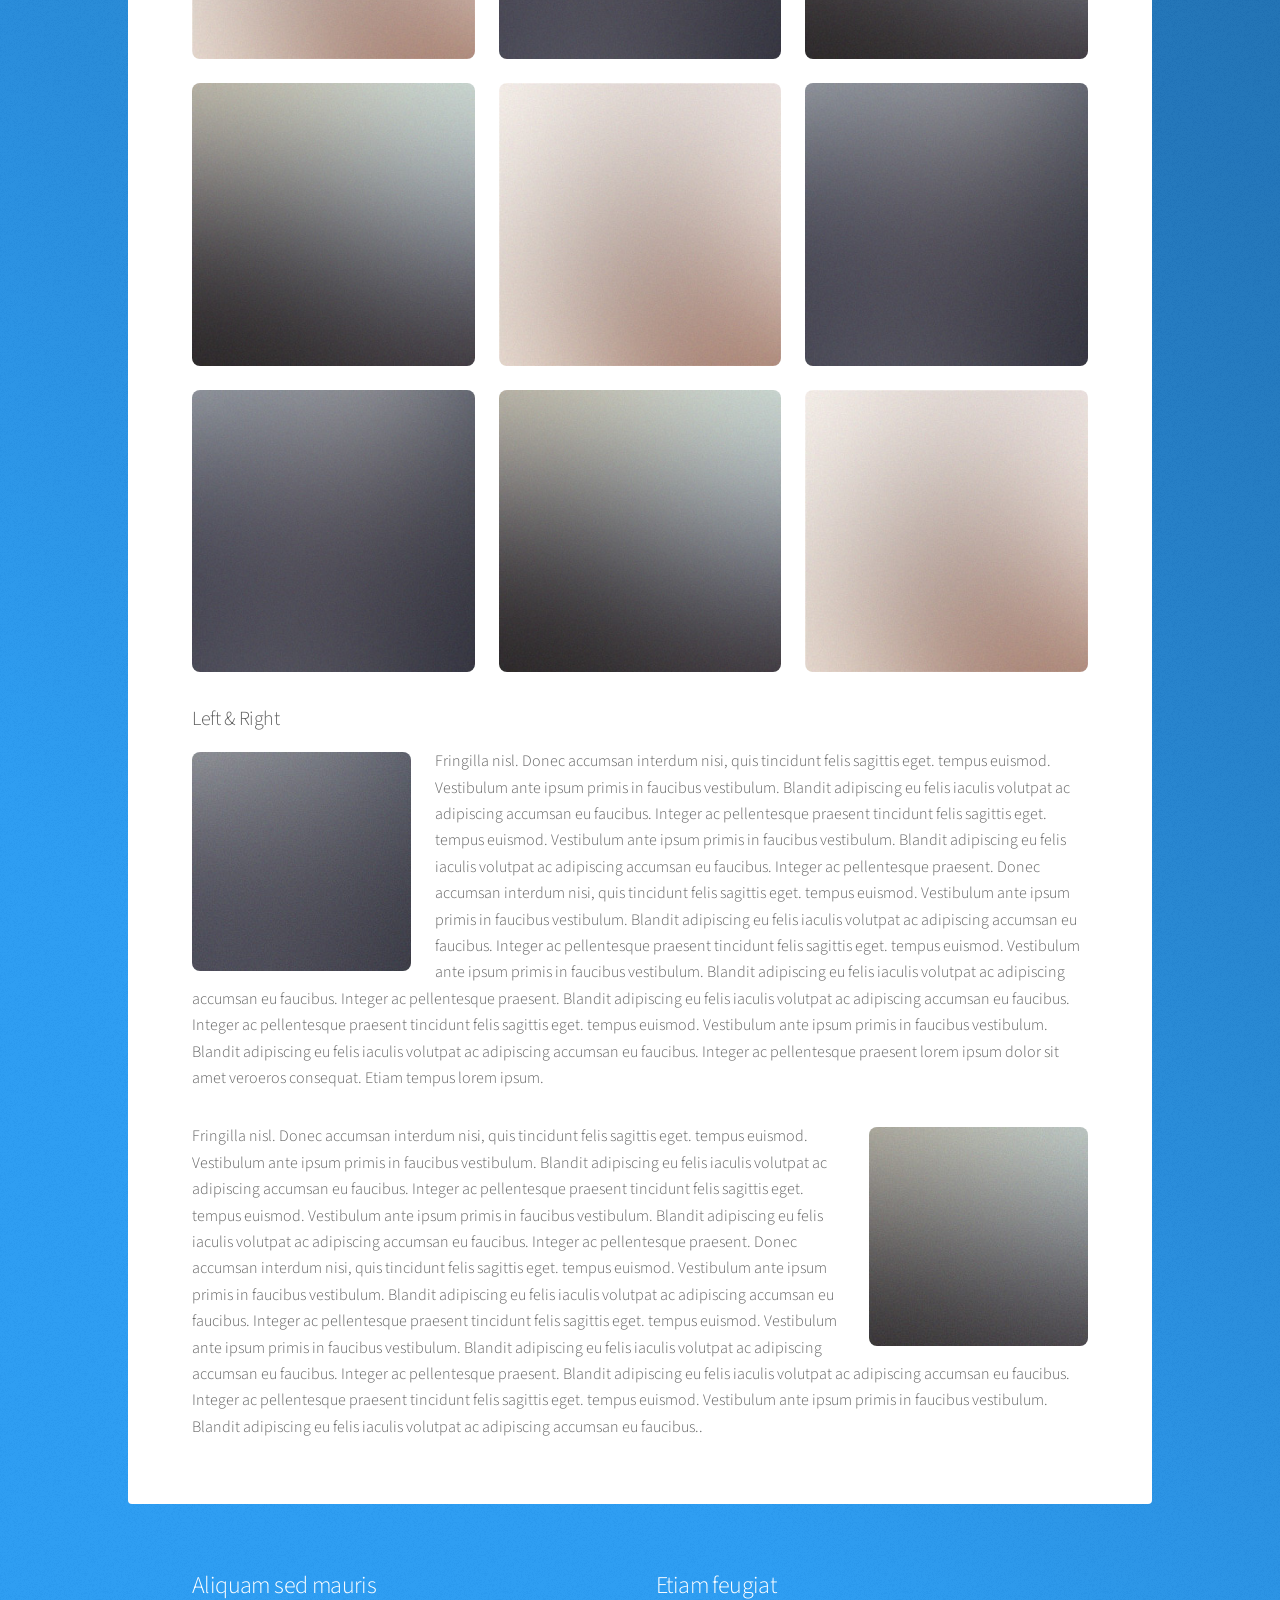
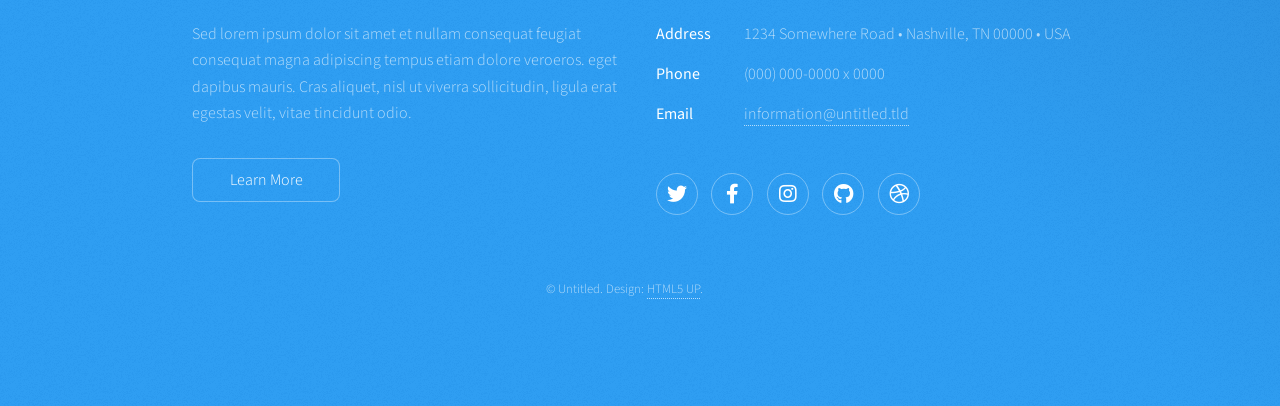
<file: elements.html>
<!DOCTYPE HTML>
<!--
	Stellar by HTML5 UP
	html5up.net | @ajlkn
	Free for personal and commercial use under the CCA 3.0 license (html5up.net/license)
-->
<html>
	<head>
		<title>Elements - Stellar by HTML5 UP</title>
		<meta charset="utf-8" />
		<meta name="viewport" content="width=device-width, initial-scale=1, user-scalable=no" />
		<link rel="stylesheet" href="assets/css/main.css" />
		<noscript><link rel="stylesheet" href="assets/css/noscript.css" /></noscript>
	</head>
	<body class="is-preload">

		<!-- Wrapper -->
			<div id="wrapper">

				<!-- Header -->
					<header id="header">
						<h1>Elements</h1>
						<p>Ipsum dolor sit amet nullam</p>
					</header>

				<!-- Main -->
					<div id="main">

						<!-- Content -->
							<section id="content" class="main">

								<!-- Text -->
									<section>
										<h2>Text</h2>
										<p>This is <b>bold</b> and this is <strong>strong</strong>. This is <i>italic</i> and this is <em>emphasized</em>.
										This is <sup>superscript</sup> text and this is <sub>subscript</sub> text.
										This is <u>underlined</u> and this is code: <code>for (;;) { ... }</code>. Finally, <a href="#">this is a link</a>.</p>
										<hr />
										<p>Nunc lacinia ante nunc ac lobortis. Interdum adipiscing gravida odio porttitor sem non mi integer non faucibus ornare mi ut ante amet placerat aliquet. Volutpat eu sed ante lacinia sapien lorem accumsan varius montes viverra nibh in adipiscing blandit tempus accumsan.</p>
										<hr />
										<h2>Heading Level 2</h2>
										<h3>Heading Level 3</h3>
										<h4>Heading Level 4</h4>
										<hr />
										<h3>Blockquote</h3>
										<blockquote>Fringilla nisl. Donec accumsan interdum nisi, quis tincidunt felis sagittis eget tempus euismod. Vestibulum ante ipsum primis in faucibus vestibulum. Blandit adipiscing eu felis iaculis volutpat ac adipiscing accumsan faucibus. Vestibulum ante ipsum primis in faucibus lorem ipsum dolor sit amet nullam adipiscing eu felis.</blockquote>
										<h3>Preformatted</h3>
										<pre><code>i = 0;

while (!deck.isInOrder()) {
    print 'Iteration ' + i;
    deck.shuffle();
    i++;
}

print 'It took ' + i + ' iterations to sort the deck.';</code></pre>
									</section>

								<!-- Lists -->
									<section>
										<h2>Lists</h2>
										<div class="row">
											<div class="col-6 col-12-medium">
												<h3>Unordered</h3>
												<ul>
													<li>Dolor pulvinar magna etiam.</li>
													<li>Sagittis sed lorem adipiscing.</li>
													<li>Felis enim etiam feugiat.</li>
													<li>Ipsum lorem nullam consequat.</li>
												</ul>
												<h3>Alternate</h3>
												<ul class="alt">
													<li>Dolor pulvinar magna etiam.</li>
													<li>Sagittis sed lorem adipiscing.</li>
													<li>Felis enim etiam feugiat.</li>
													<li>Ipsum lorem nullam consequat.</li>
												</ul>
											</div>
											<div class="col-6 col-12-medium">
												<h3>Ordered</h3>
												<ol>
													<li>Dolor pulvinar etiam.</li>
													<li>Etiam vel felis viverra.</li>
													<li>Felis enim feugiat.</li>
													<li>Dolor pulvinar etiam.</li>
													<li>Etiam vel felis lorem.</li>
													<li>Felis enim et feugiat.</li>
												</ol>
												<h3>Icons</h3>
												<ul class="icons">
													<li><a href="#" class="icon brands fa-twitter"><span class="label">Twitter</span></a></li>
													<li><a href="#" class="icon brands fa-facebook-f"><span class="label">Facebook</span></a></li>
													<li><a href="#" class="icon brands fa-instagram"><span class="label">Instagram</span></a></li>
													<li><a href="#" class="icon brands fa-github"><span class="label">GitHub</span></a></li>
													<li><a href="#" class="icon brands fa-dribbble"><span class="label">Dribbble</span></a></li>
												</ul>
												<ul class="icons">
													<li><a href="#" class="icon brands alt fa-twitter"><span class="label">Twitter</span></a></li>
													<li><a href="#" class="icon brands alt fa-facebook-f"><span class="label">Facebook</span></a></li>
													<li><a href="#" class="icon brands alt fa-instagram"><span class="label">Instagram</span></a></li>
													<li><a href="#" class="icon brands alt fa-github"><span class="label">GitHub</span></a></li>
													<li><a href="#" class="icon brands alt fa-dribbble"><span class="label">Dribbble</span></a></li>
												</ul>
											</div>
										</div>
										<h2>Actions</h2>
										<div class="row">
											<div class="col-6 col-12-medium">
												<ul class="actions">
													<li><a href="#" class="button primary">Default</a></li>
													<li><a href="#" class="button">Default</a></li>
												</ul>
												<ul class="actions small">
													<li><a href="#" class="button primary small">Small</a></li>
													<li><a href="#" class="button small">Small</a></li>
												</ul>
												<ul class="actions stacked">
													<li><a href="#" class="button primary">Default</a></li>
													<li><a href="#" class="button">Default</a></li>
												</ul>
												<ul class="actions stacked">
													<li><a href="#" class="button primary small">Small</a></li>
													<li><a href="#" class="button small">Small</a></li>
												</ul>
											</div>
											<div class="col-6 col-12-medium">
												<ul class="actions stacked">
													<li><a href="#" class="button primary fit">Default</a></li>
													<li><a href="#" class="button fit">Default</a></li>
												</ul>
												<ul class="actions stacked">
													<li><a href="#" class="button primary small fit">Small</a></li>
													<li><a href="#" class="button small fit">Small</a></li>
												</ul>
											</div>
										</div>
									</section>

								<!-- Table -->
									<section>
										<h2>Table</h2>
										<h3>Default</h3>
										<div class="table-wrapper">
											<table>
												<thead>
													<tr>
														<th>Name</th>
														<th>Description</th>
														<th>Price</th>
													</tr>
												</thead>
												<tbody>
													<tr>
														<td>Item One</td>
														<td>Ante turpis integer aliquet porttitor.</td>
														<td>29.99</td>
													</tr>
													<tr>
														<td>Item Two</td>
														<td>Vis ac commodo adipiscing arcu aliquet.</td>
														<td>19.99</td>
													</tr>
													<tr>
														<td>Item Three</td>
														<td> Morbi faucibus arcu accumsan lorem.</td>
														<td>29.99</td>
													</tr>
													<tr>
														<td>Item Four</td>
														<td>Vitae integer tempus condimentum.</td>
														<td>19.99</td>
													</tr>
													<tr>
														<td>Item Five</td>
														<td>Ante turpis integer aliquet porttitor.</td>
														<td>29.99</td>
													</tr>
												</tbody>
												<tfoot>
													<tr>
														<td colspan="2"></td>
														<td>100.00</td>
													</tr>
												</tfoot>
											</table>
										</div>

										<h3>Alternate</h3>
										<div class="table-wrapper">
											<table class="alt">
												<thead>
													<tr>
														<th>Name</th>
														<th>Description</th>
														<th>Price</th>
													</tr>
												</thead>
												<tbody>
													<tr>
														<td>Item One</td>
														<td>Ante turpis integer aliquet porttitor.</td>
														<td>29.99</td>
													</tr>
													<tr>
														<td>Item Two</td>
														<td>Vis ac commodo adipiscing arcu aliquet.</td>
														<td>19.99</td>
													</tr>
													<tr>
														<td>Item Three</td>
														<td> Morbi faucibus arcu accumsan lorem.</td>
														<td>29.99</td>
													</tr>
													<tr>
														<td>Item Four</td>
														<td>Vitae integer tempus condimentum.</td>
														<td>19.99</td>
													</tr>
													<tr>
														<td>Item Five</td>
														<td>Ante turpis integer aliquet porttitor.</td>
														<td>29.99</td>
													</tr>
												</tbody>
												<tfoot>
													<tr>
														<td colspan="2"></td>
														<td>100.00</td>
													</tr>
												</tfoot>
											</table>
										</div>
									</section>

								<!-- Buttons -->
									<section>
										<h3>Buttons</h3>
										<ul class="actions">
											<li><a href="#" class="button primary">Primary</a></li>
											<li><a href="#" class="button">Default</a></li>
										</ul>
										<ul class="actions">
											<li><a href="#" class="button large">Large</a></li>
											<li><a href="#" class="button">Default</a></li>
											<li><a href="#" class="button small">Small</a></li>
										</ul>
										<ul class="actions fit">
											<li><a href="#" class="button primary fit">Fit</a></li>
											<li><a href="#" class="button fit">Fit</a></li>
											<li><a href="#" class="button fit">Fit</a></li>
										</ul>
										<ul class="actions fit small">
											<li><a href="#" class="button primary fit small">Fit + Small</a></li>
											<li><a href="#" class="button fit small">Fit + Small</a></li>
											<li><a href="#" class="button fit small">Fit + Small</a></li>
										</ul>
										<ul class="actions">
											<li><a href="#" class="button primary icon solidfa-download">Icon</a></li>
											<li><a href="#" class="button icon solid fa-upload">Icon</a></li>
											<li><a href="#" class="button icon solid fa-save">Icon</a></li>
										</ul>
										<ul class="actions">
											<li><span class="button primary disabled">Disabled</span></li>
											<li><span class="button disabled">Disabled</span></li>
										</ul>
									</section>

								<!-- Form -->
									<section>
										<h2>Form</h2>
										<form method="post" action="#">
											<div class="row gtr-uniform">
												<div class="col-6 col-12-xsmall">
													<input type="text" name="demo-name" id="demo-name" value="" placeholder="Name" />
												</div>
												<div class="col-6 col-12-xsmall">
													<input type="email" name="demo-email" id="demo-email" value="" placeholder="Email" />
												</div>
												<div class="col-12">
													<select name="demo-category" id="demo-category">
														<option value="">- Category -</option>
														<option value="1">Manufacturing</option>
														<option value="1">Shipping</option>
														<option value="1">Administration</option>
														<option value="1">Human Resources</option>
													</select>
												</div>
												<div class="col-4 col-12-small">
													<input type="radio" id="demo-priority-low" name="demo-priority" checked>
													<label for="demo-priority-low">Low</label>
												</div>
												<div class="col-4 col-12-small">
													<input type="radio" id="demo-priority-normal" name="demo-priority">
													<label for="demo-priority-normal">Normal</label>
												</div>
												<div class="col-4 col-12-small">
													<input type="radio" id="demo-priority-high" name="demo-priority">
													<label for="demo-priority-high">High</label>
												</div>
												<div class="col-6 col-12-small">
													<input type="checkbox" id="demo-copy" name="demo-copy">
													<label for="demo-copy">Email me a copy</label>
												</div>
												<div class="col-6 col-12-small">
													<input type="checkbox" id="demo-human" name="demo-human" checked>
													<label for="demo-human">Not a robot</label>
												</div>
												<div class="col-12">
													<textarea name="demo-message" id="demo-message" placeholder="Enter your message" rows="6"></textarea>
												</div>
												<div class="col-12">
													<ul class="actions">
														<li><input type="submit" value="Send Message" class="primary" /></li>
														<li><input type="reset" value="Reset" /></li>
													</ul>
												</div>
											</div>
										</form>
									</section>

								<!-- Image -->
									<section>
										<h2>Image</h2>
										<h3>Fit</h3>
										<div class="box alt">
											<div class="row gtr-uniform">
												<div class="col-12"><span class="image fit"><img src="images/pic04.jpg" alt="" /></span></div>
												<div class="col-4"><span class="image fit"><img src="images/pic01.jpg" alt="" /></span></div>
												<div class="col-4"><span class="image fit"><img src="images/pic02.jpg" alt="" /></span></div>
												<div class="col-4"><span class="image fit"><img src="images/pic03.jpg" alt="" /></span></div>
												<div class="col-4"><span class="image fit"><img src="images/pic03.jpg" alt="" /></span></div>
												<div class="col-4"><span class="image fit"><img src="images/pic01.jpg" alt="" /></span></div>
												<div class="col-4"><span class="image fit"><img src="images/pic02.jpg" alt="" /></span></div>
												<div class="col-4"><span class="image fit"><img src="images/pic02.jpg" alt="" /></span></div>
												<div class="col-4"><span class="image fit"><img src="images/pic03.jpg" alt="" /></span></div>
												<div class="col-4"><span class="image fit"><img src="images/pic01.jpg" alt="" /></span></div>
											</div>
										</div>
										<h3>Left &amp; Right</h3>
										<p><span class="image left"><img src="images/pic05.jpg" alt="" /></span>Fringilla nisl. Donec accumsan interdum nisi, quis tincidunt felis sagittis eget. tempus euismod. Vestibulum ante ipsum primis in faucibus vestibulum. Blandit adipiscing eu felis iaculis volutpat ac adipiscing accumsan eu faucibus. Integer ac pellentesque praesent tincidunt felis sagittis eget. tempus euismod. Vestibulum ante ipsum primis in faucibus vestibulum. Blandit adipiscing eu felis iaculis volutpat ac adipiscing accumsan eu faucibus. Integer ac pellentesque praesent. Donec accumsan interdum nisi, quis tincidunt felis sagittis eget. tempus euismod. Vestibulum ante ipsum primis in faucibus vestibulum. Blandit adipiscing eu felis iaculis volutpat ac adipiscing accumsan eu faucibus. Integer ac pellentesque praesent tincidunt felis sagittis eget. tempus euismod. Vestibulum ante ipsum primis in faucibus vestibulum. Blandit adipiscing eu felis iaculis volutpat ac adipiscing accumsan eu faucibus. Integer ac pellentesque praesent. Blandit adipiscing eu felis iaculis volutpat ac adipiscing accumsan eu faucibus. Integer ac pellentesque praesent tincidunt felis sagittis eget. tempus euismod. Vestibulum ante ipsum primis in faucibus vestibulum. Blandit adipiscing eu felis iaculis volutpat ac adipiscing accumsan eu faucibus. Integer ac pellentesque praesent lorem ipsum dolor sit amet veroeros consequat. Etiam tempus lorem ipsum.</p>
										<p><span class="image right"><img src="images/pic06.jpg" alt="" /></span>Fringilla nisl. Donec accumsan interdum nisi, quis tincidunt felis sagittis eget. tempus euismod. Vestibulum ante ipsum primis in faucibus vestibulum. Blandit adipiscing eu felis iaculis volutpat ac adipiscing accumsan eu faucibus. Integer ac pellentesque praesent tincidunt felis sagittis eget. tempus euismod. Vestibulum ante ipsum primis in faucibus vestibulum. Blandit adipiscing eu felis iaculis volutpat ac adipiscing accumsan eu faucibus. Integer ac pellentesque praesent. Donec accumsan interdum nisi, quis tincidunt felis sagittis eget. tempus euismod. Vestibulum ante ipsum primis in faucibus vestibulum. Blandit adipiscing eu felis iaculis volutpat ac adipiscing accumsan eu faucibus. Integer ac pellentesque praesent tincidunt felis sagittis eget. tempus euismod. Vestibulum ante ipsum primis in faucibus vestibulum. Blandit adipiscing eu felis iaculis volutpat ac adipiscing accumsan eu faucibus. Integer ac pellentesque praesent. Blandit adipiscing eu felis iaculis volutpat ac adipiscing accumsan eu faucibus. Integer ac pellentesque praesent tincidunt felis sagittis eget. tempus euismod. Vestibulum ante ipsum primis in faucibus vestibulum. Blandit adipiscing eu felis iaculis volutpat ac adipiscing accumsan eu faucibus..</p>
									</section>

							</section>

					</div>

				<!-- Footer -->
					<footer id="footer">
						<section>
							<h2>Aliquam sed mauris</h2>
							<p>Sed lorem ipsum dolor sit amet et nullam consequat feugiat consequat magna adipiscing tempus etiam dolore veroeros. eget dapibus mauris. Cras aliquet, nisl ut viverra sollicitudin, ligula erat egestas velit, vitae tincidunt odio.</p>
							<ul class="actions">
								<li><a href="#" class="button">Learn More</a></li>
							</ul>
						</section>
						<section>
							<h2>Etiam feugiat</h2>
							<dl class="alt">
								<dt>Address</dt>
								<dd>1234 Somewhere Road &bull; Nashville, TN 00000 &bull; USA</dd>
								<dt>Phone</dt>
								<dd>(000) 000-0000 x 0000</dd>
								<dt>Email</dt>
								<dd><a href="#">information@untitled.tld</a></dd>
							</dl>
							<ul class="icons">
								<li><a href="#" class="icon brands fa-twitter alt"><span class="label">Twitter</span></a></li>
								<li><a href="#" class="icon brands fa-facebook-f alt"><span class="label">Facebook</span></a></li>
								<li><a href="#" class="icon brands fa-instagram alt"><span class="label">Instagram</span></a></li>
								<li><a href="#" class="icon brands fa-github alt"><span class="label">GitHub</span></a></li>
								<li><a href="#" class="icon brands fa-dribbble alt"><span class="label">Dribbble</span></a></li>
							</ul>
						</section>
						<p class="copyright">&copy; Untitled. Design: <a href="https://html5up.net">HTML5 UP</a>.</p>
					</footer>

			</div>

		<!-- Scripts -->
			<script src="assets/js/jquery.min.js"></script>
			<script src="assets/js/jquery.scrollex.min.js"></script>
			<script src="assets/js/jquery.scrolly.min.js"></script>
			<script src="assets/js/browser.min.js"></script>
			<script src="assets/js/breakpoints.min.js"></script>
			<script src="assets/js/util.js"></script>
			<script src="assets/js/main.js"></script>

	</body>
</html>
</file>
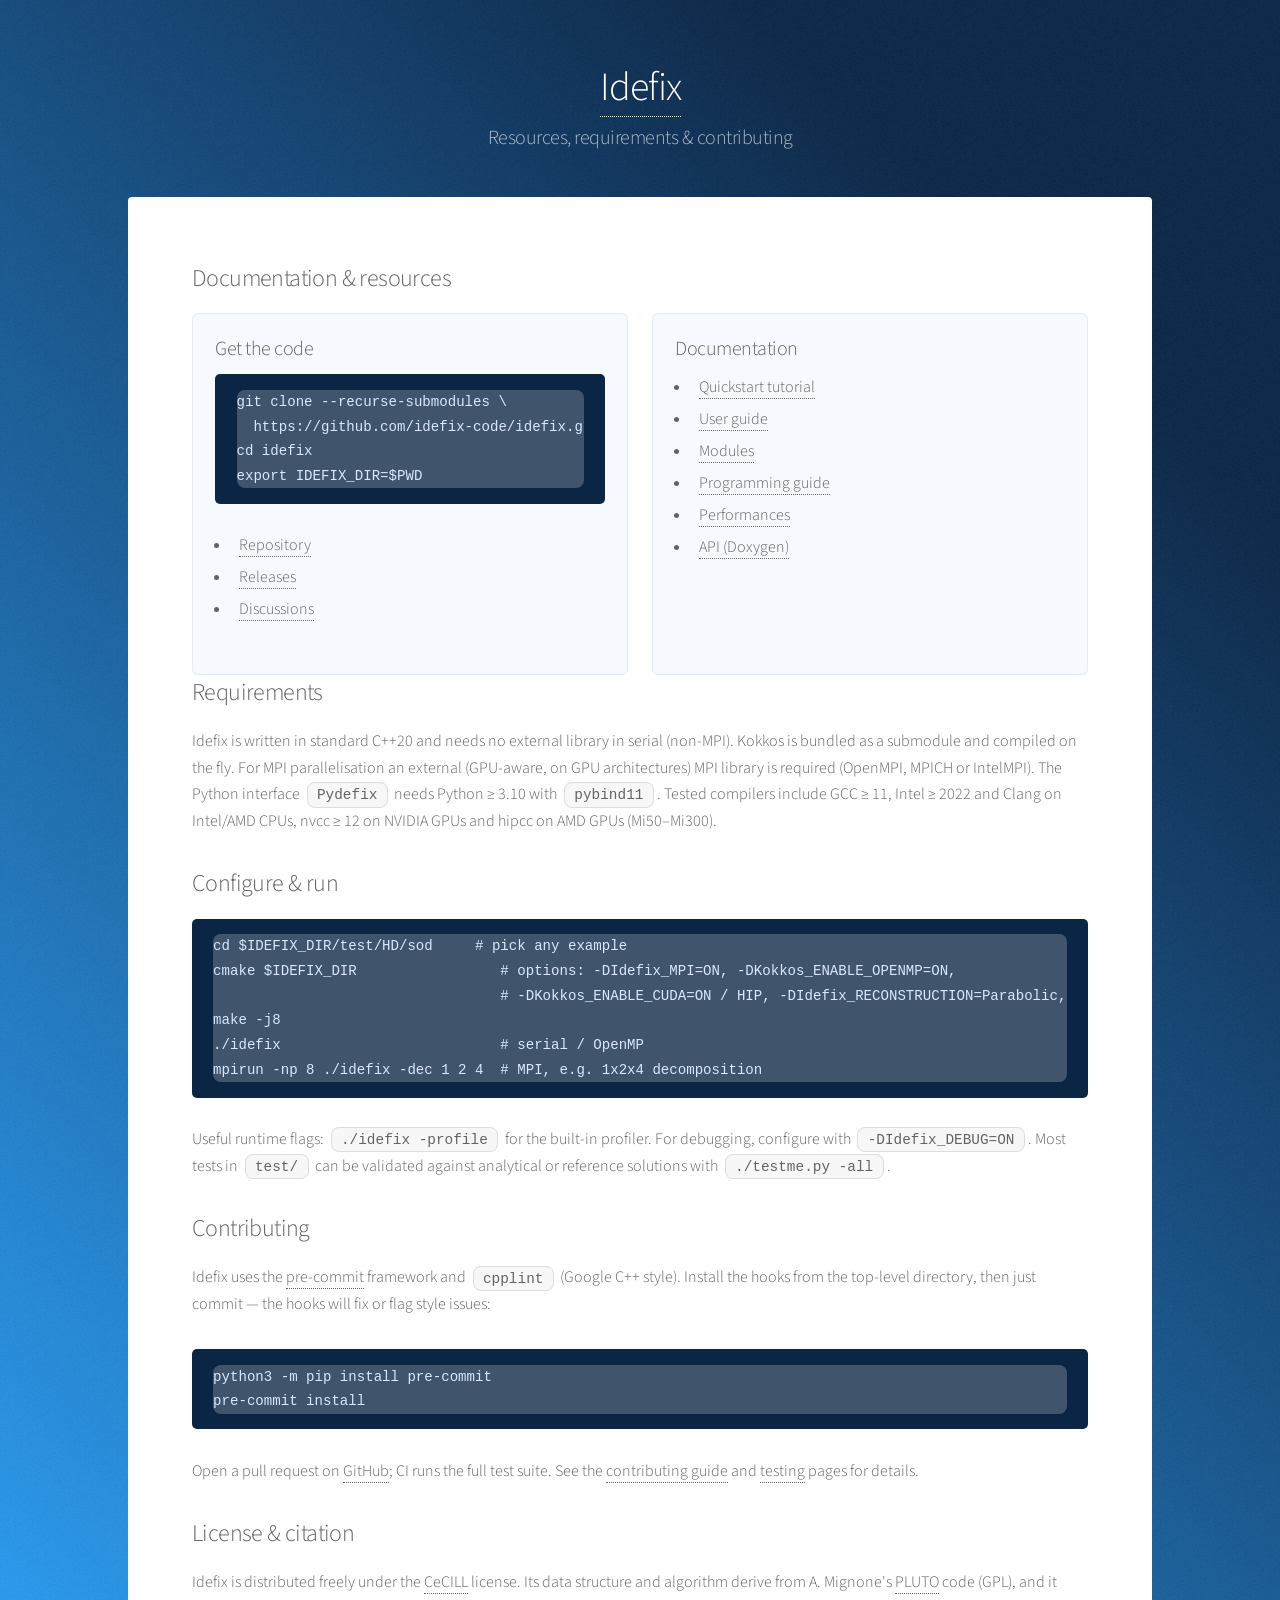
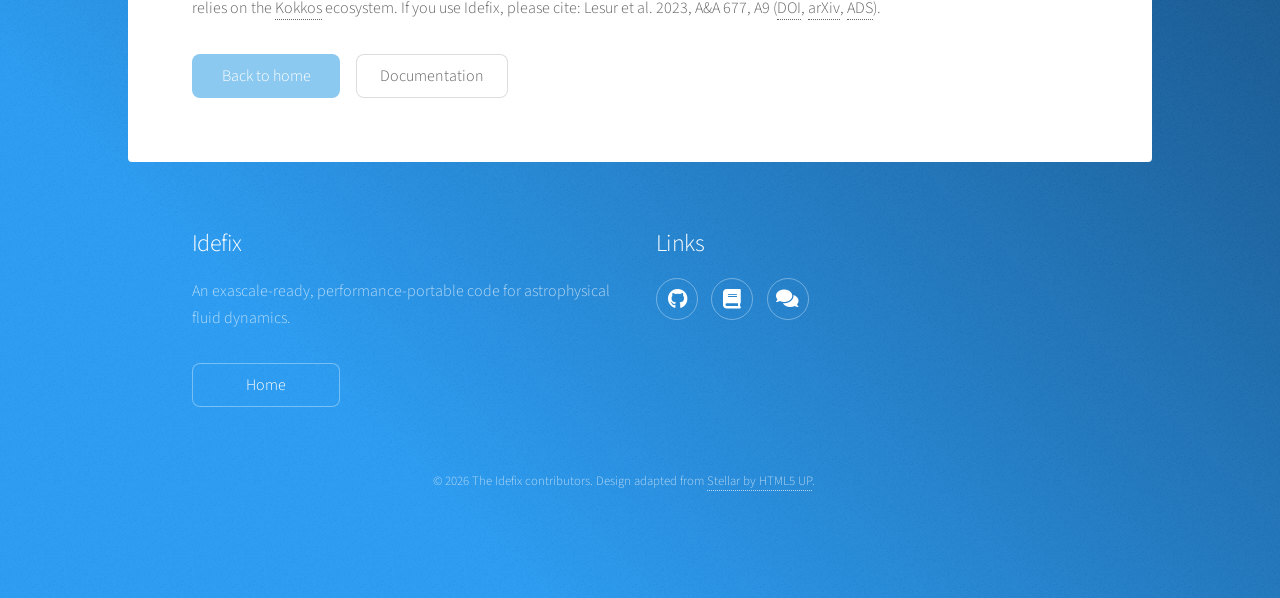
<file: generic.html>
<!DOCTYPE HTML>
<!--
	Stellar by HTML5 UP (html5up.net | @ajlkn)
	Adapted for the Idefix code. Free for personal and commercial use under the CCA 3.0 license (html5up.net/license)
-->
<html>
	<head>
		<title>Resources &amp; contributing — Idefix</title>
		<meta charset="utf-8" />
		<meta name="viewport" content="width=device-width, initial-scale=1, user-scalable=no" />
		<meta name="description" content="Documentation, contributing guide, requirements and license for the Idefix code." />
		<link rel="icon" type="image/png" href="images/Idefix-code-logo.png" />
		<link rel="stylesheet" href="assets/css/main.css" />
		<noscript><link rel="stylesheet" href="assets/css/noscript.css" /></noscript>
		<style>
			pre.cmd { background: #0b2545; color: #d7e8ff; padding: 1.1em 1.25em; border-radius: 0.35em; overflow: auto; font-size: 0.88em; line-height: 1.6; }
			pre.cmd code { background: transparent; border: 0; color: inherit; padding: 0; font-size: inherit; }
			.grid2 { display: grid; grid-template-columns: repeat(auto-fit, minmax(280px, 1fr)); gap: 1.5em; }
			.card { border: 1px solid #e3ecf5; border-radius: 0.35em; padding: 1.25em 1.4em; background: #f6f9fd; }
			.card h3 { margin: 0 0 0.5em 0; }
			ul.links li { margin: 0.35em 0; }
		</style>
	</head>
	<body class="is-preload">

		<!-- Wrapper -->
			<div id="wrapper">

				<!-- Header -->
					<header id="header">
						<h1><a href="index.html">Idefix</a></h1>
						<p>Resources, requirements &amp; contributing</p>
					</header>

				<!-- Main -->
					<div id="main">

						<section id="content" class="main">
							<h2>Documentation &amp; resources</h2>
							<div class="grid2">
								<div class="card">
									<h3>Get the code</h3>
									<pre class="cmd"><code>git clone --recurse-submodules \
  https://github.com/idefix-code/idefix.git idefix
cd idefix
export IDEFIX_DIR=$PWD</code></pre>
									<ul class="links">
										<li><a href="https://github.com/idefix-code/idefix">Repository</a></li>
										<li><a href="https://github.com/idefix-code/idefix/releases">Releases</a></li>
										<li><a href="https://github.com/idefix-code/idefix/discussions">Discussions</a></li>
									</ul>
								</div>
								<div class="card">
									<h3>Documentation</h3>
									<ul class="links">
										<li><a href="https://idefix.readthedocs.io/latest/quickstart.html">Quickstart tutorial</a></li>
										<li><a href="https://idefix.readthedocs.io/latest/reference.html">User guide</a></li>
										<li><a href="https://idefix.readthedocs.io/latest/modules.html">Modules</a></li>
										<li><a href="https://idefix.readthedocs.io/latest/programmingguide.html">Programming guide</a></li>
										<li><a href="https://idefix.readthedocs.io/latest/performances.html">Performances</a></li>
										<li><a href="https://idefix.readthedocs.io/latest/api/library_root.html">API (Doxygen)</a></li>
									</ul>
								</div>
							</div>

							<h2>Requirements</h2>
							<p>Idefix is written in standard C++20 and needs no external library in serial (non-MPI). Kokkos is bundled as a
							submodule and compiled on the fly. For MPI parallelisation an external (GPU-aware, on GPU architectures) MPI
							library is required (OpenMPI, MPICH or IntelMPI). The Python interface <code>Pydefix</code> needs Python &ge; 3.10 with
							<code>pybind11</code>. Tested compilers include GCC &ge; 11, Intel &ge; 2022 and Clang on Intel/AMD CPUs, nvcc &ge; 12
							on NVIDIA GPUs and hipcc on AMD GPUs (Mi50&ndash;Mi300).</p>

							<h2>Configure &amp; run</h2>
							<pre class="cmd"><code>cd $IDEFIX_DIR/test/HD/sod     # pick any example
cmake $IDEFIX_DIR                 # options: -DIdefix_MPI=ON, -DKokkos_ENABLE_OPENMP=ON,
                                  # -DKokkos_ENABLE_CUDA=ON / HIP, -DIdefix_RECONSTRUCTION=Parabolic, ...
make -j8
./idefix                          # serial / OpenMP
mpirun -np 8 ./idefix -dec 1 2 4  # MPI, e.g. 1x2x4 decomposition</code></pre>
							<p>Useful runtime flags: <code>./idefix -profile</code> for the built-in profiler. For debugging, configure with
							<code>-DIdefix_DEBUG=ON</code>. Most tests in <code>test/</code> can be validated against analytical or reference
							solutions with <code>./testme.py -all</code>.</p>

							<h2>Contributing</h2>
							<p>Idefix uses the <a href="https://pre-commit.com">pre-commit</a> framework and <code>cpplint</code> (Google C++ style).
							Install the hooks from the top-level directory, then just commit &mdash; the hooks will fix or flag style issues:
							<pre class="cmd"><code>python3 -m pip install pre-commit
pre-commit install</code></pre>
							<p>Open a pull request on <a href="https://github.com/idefix-code/idefix">GitHub</a>; CI runs the full test suite.
							See the <a href="https://idefix.readthedocs.io/latest/contributing.html">contributing guide</a> and
							<a href="https://idefix.readthedocs.io/latest/testing.html">testing</a> pages for details.</p>

							<h2>License &amp; citation</h2>
							<p>Idefix is distributed freely under the <a href="https://en.wikipedia.org/wiki/CeCILL">CeCILL</a> license. Its data
							structure and algorithm derive from A.&nbsp;Mignone's <a href="http://plutocode.ph.unito.it/">PLUTO</a> code (GPL), and it
							relies on the <a href="https://github.com/kokkos/kokkos">Kokkos</a> ecosystem. If you use Idefix, please cite:
							Lesur et al. 2023, A&amp;A 677, A9
							(<a href="https://doi.org/10.1051/0004-6361/202346005">DOI</a>,
							<a href="https://arxiv.org/abs/2304.13746">arXiv</a>,
							<a href="https://ui.adsabs.harvard.edu/abs/2023A%26A...677A...9L/abstract">ADS</a>).</p>

							<ul class="actions">
								<li><a href="index.html" class="button primary">Back to home</a></li>
								<li><a href="https://idefix.readthedocs.io/latest/" class="button">Documentation</a></li>
							</ul>
						</section>

					</div>

				<!-- Footer -->
					<footer id="footer">
						<section>
							<h2>Idefix</h2>
							<p>An exascale-ready, performance-portable code for astrophysical fluid dynamics.</p>
							<ul class="actions">
								<li><a href="index.html" class="button">Home</a></li>
							</ul>
						</section>
						<section>
							<h2>Links</h2>
							<ul class="icons">
								<li><a href="https://github.com/idefix-code/idefix" class="icon brands fa-github alt"><span class="label">GitHub</span></a></li>
								<li><a href="https://idefix.readthedocs.io/latest/" class="icon solid fa-book alt"><span class="label">Documentation</span></a></li>
								<li><a href="https://github.com/idefix-code/idefix/discussions" class="icon solid fa-comments alt"><span class="label">Discussions</span></a></li>
							</ul>
						</section>
						<p class="copyright">&copy; 2026 The Idefix contributors. Design adapted from <a href="https://html5up.net">Stellar by HTML5 UP</a>.</p>
					</footer>

			</div>

		<!-- Scripts -->
			<script src="assets/js/jquery.min.js"></script>
			<script src="assets/js/jquery.scrollex.min.js"></script>
			<script src="assets/js/jquery.scrolly.min.js"></script>
			<script src="assets/js/browser.min.js"></script>
			<script src="assets/js/breakpoints.min.js"></script>
			<script src="assets/js/util.js"></script>
			<script src="assets/js/main.js"></script>

	</body>
</html>
</file>
<file: assets/css/noscript.css>
/*
	Stellar by HTML5 UP
	html5up.net | @ajlkn
	Free for personal and commercial use under the CCA 3.0 license (html5up.net/license)
*/

/* Header */

	body.is-preload #header.alt > * {
		opacity: 1;
	}

	body.is-preload #header.alt .logo {
		-moz-transform: none;
		-webkit-transform: none;
		-ms-transform: none;
		transform: none;
	}
</file>
<file: assets/css/main.css>
@import url(fontawesome-all.min.css);
@import 'https://fonts.googleapis.com/css?family=Source+Sans+Pro:300,400';

/*
	Stellar by HTML5 UP
	html5up.net | @ajlkn
	Free for personal and commercial use under the CCA 3.0 license (html5up.net/license)
*/

html, body, div, span, applet, object,
iframe, h1, h2, h3, h4, h5, h6, p, blockquote,
pre, a, abbr, acronym, address, big, cite,
code, del, dfn, em, img, ins, kbd, q, s, samp,
small, strike, strong, sub, sup, tt, var, b,
u, i, center, dl, dt, dd, ol, ul, li, fieldset,
form, label, legend, table, caption, tbody,
tfoot, thead, tr, th, td, article, aside,
canvas, details, embed, figure, figcaption,
footer, header, hgroup, menu, nav, output, ruby,
section, summary, time, mark, audio, video {
	margin: 0;
	padding: 0;
	border: 0;
	font-size: 100%;
	font: inherit;
	vertical-align: baseline;}

article, aside, details, figcaption, figure,
footer, header, hgroup, menu, nav, section {
	display: block;}

body {
	line-height: 1;
}

ol, ul {
	list-style: none;
}

blockquote, q {
	quotes: none;
}

	blockquote:before, blockquote:after, q:before, q:after {
		content: '';
		content: none;
	}

table {
	border-collapse: collapse;
	border-spacing: 0;
}

body {
	-webkit-text-size-adjust: none;
}

mark {
	background-color: transparent;
	color: inherit;
}

input::-moz-focus-inner {
	border: 0;
	padding: 0;
}

input, select, textarea {
	-moz-appearance: none;
	-webkit-appearance: none;
	-ms-appearance: none;
	appearance: none;
}

/* Basic */

	@-ms-viewport {
		width: device-width;
	}

	body {
		-ms-overflow-style: scrollbar;
	}

	@media screen and (max-width: 480px) {

		html, body {
			min-width: 320px;
		}

	}

	html {
		box-sizing: border-box;
	}

	*, *:before, *:after {
		box-sizing: inherit;
	}

	body {
		background-color: #1d4e89;
		background-image: url("images/overlay.png"), -moz-linear-gradient(45deg, #2a9df4 15%, #0b2545 85%);
		background-image: url("images/overlay.png"), -webkit-linear-gradient(45deg, #2a9df4 15%, #0b2545 85%);
		background-image: url("images/overlay.png"), -ms-linear-gradient(45deg, #2a9df4 15%, #0b2545 85%);
		background-image: url("images/overlay.png"), linear-gradient(45deg, #2a9df4 15%, #0b2545 85%);
	}

		body.is-preload *, body.is-preload *:before, body.is-preload *:after {
			-moz-animation: none !important;
			-webkit-animation: none !important;
			-ms-animation: none !important;
			animation: none !important;
			-moz-transition: none !important;
			-webkit-transition: none !important;
			-ms-transition: none !important;
			transition: none !important;
		}

/* Type */

	body {
		background-color: #1d4e89;
		color: rgba(255, 255, 255, 0.65);
	}

	body, input, select, textarea {
		font-family: "Source Sans Pro", Helvetica, sans-serif;
		font-size: 17pt;
		font-weight: 300;
		line-height: 1.65;
	}

		@media screen and (max-width: 1680px) {

			body, input, select, textarea {
				font-size: 14pt;
			}

		}

		@media screen and (max-width: 1280px) {

			body, input, select, textarea {
				font-size: 12pt;
			}

		}

		@media screen and (max-width: 360px) {

			body, input, select, textarea {
				font-size: 11pt;
			}

		}

	a {
		-moz-transition: color 0.2s ease, border-bottom 0.2s ease;
		-webkit-transition: color 0.2s ease, border-bottom 0.2s ease;
		-ms-transition: color 0.2s ease, border-bottom 0.2s ease;
		transition: color 0.2s ease, border-bottom 0.2s ease;
		text-decoration: none;
		border-bottom: dotted 1px;
		color: inherit;
	}

		a:hover {
			border-bottom-color: transparent;
		}

	strong, b {
		font-weight: 400;
	}

	em, i {
		font-style: italic;
	}

	p {
		margin: 0 0 2em 0;
	}

		p.content {
			-moz-columns: 20em 2;
			-webkit-columns: 20em 2;
			-ms-columns: 20em 2;
			columns: 20em 2;
			-moz-column-gap: 2em;
			-webkit-column-gap: 2em;
			-ms-column-gap: 2em;
			column-gap: 2em;
			text-align: justify;
		}

	h1, h2, h3, h4, h5, h6 {
		font-weight: 300;
		line-height: 1.5;
		margin: 0 0 0.7em 0;
		letter-spacing: -0.025em;
	}

		h1 a, h2 a, h3 a, h4 a, h5 a, h6 a {
			color: inherit;
			text-decoration: none;
		}

	h1 {
		font-size: 2.5em;
		line-height: 1.2;
	}

	h2 {
		font-size: 1.5em;
	}

	h3 {
		font-size: 1.25em;
	}

	h4 {
		font-size: 1.1em;
	}

	h5 {
		font-size: 0.9em;
	}

	h6 {
		font-size: 0.7em;
	}

	@media screen and (max-width: 736px) {

		h1 {
			font-size: 2em;
		}

	}

	sub {
		font-size: 0.8em;
		position: relative;
		top: 0.5em;
	}

	sup {
		font-size: 0.8em;
		position: relative;
		top: -0.5em;
	}

	blockquote {
		border-left: solid 4px;
		font-style: italic;
		margin: 0 0 2em 0;
		padding: 0.5em 0 0.5em 2em;
	}

	code {
		border-radius: 8px;
		border: solid 1px;
		font-family: "Courier New", monospace;
		font-size: 0.9em;
		margin: 0 0.25em;
		padding: 0.25em 0.65em;
	}

	pre {
		-webkit-overflow-scrolling: touch;
		font-family: "Courier New", monospace;
		font-size: 0.9em;
		margin: 0 0 2em 0;
	}

		pre code {
			display: block;
			line-height: 1.75;
			padding: 1em 1.5em;
			overflow-x: auto;
		}

	hr {
		border: 0;
		border-bottom: solid 1px;
		margin: 2em 0;
	}

		hr.major {
			margin: 3em 0;
		}

	.align-left {
		text-align: left;
	}

	.align-center {
		text-align: center;
	}

	.align-right {
		text-align: right;
	}

	input, select, textarea {
		color: #ffffff;
	}

	a:hover {
		color: #ffffff;
	}

	strong, b {
		color: #ffffff;
	}

	h1, h2, h3, h4, h5, h6 {
		color: #ffffff;
	}

	blockquote {
		border-left-color: rgba(255, 255, 255, 0.35);
	}

	code {
		background: rgba(255, 255, 255, 0.075);
		border-color: rgba(255, 255, 255, 0.35);
	}

	hr {
		border-bottom-color: rgba(255, 255, 255, 0.35);
	}

/* Row */

	.row {
		display: flex;
		flex-wrap: wrap;
		box-sizing: border-box;
		align-items: stretch;
	}

		.row > * {
			box-sizing: border-box;
		}

		.row.gtr-uniform > * > :last-child {
			margin-bottom: 0;
		}

		.row.aln-left {
			justify-content: flex-start;
		}

		.row.aln-center {
			justify-content: center;
		}

		.row.aln-right {
			justify-content: flex-end;
		}

		.row.aln-top {
			align-items: flex-start;
		}

		.row.aln-middle {
			align-items: center;
		}

		.row.aln-bottom {
			align-items: flex-end;
		}

		.row > .imp {
			order: -1;
		}

		.row > .col-1 {
			width: 8.33333%;
		}

		.row > .off-1 {
			margin-left: 8.33333%;
		}

		.row > .col-2 {
			width: 16.66667%;
		}

		.row > .off-2 {
			margin-left: 16.66667%;
		}

		.row > .col-3 {
			width: 25%;
		}

		.row > .off-3 {
			margin-left: 25%;
		}

		.row > .col-4 {
			width: 33.33333%;
		}

		.row > .off-4 {
			margin-left: 33.33333%;
		}

		.row > .col-5 {
			width: 41.66667%;
		}

		.row > .off-5 {
			margin-left: 41.66667%;
		}

		.row > .col-6 {
			width: 50%;
		}

		.row > .off-6 {
			margin-left: 50%;
		}

		.row > .col-7 {
			width: 58.33333%;
		}

		.row > .off-7 {
			margin-left: 58.33333%;
		}

		.row > .col-8 {
			width: 66.66667%;
		}

		.row > .off-8 {
			margin-left: 66.66667%;
		}

		.row > .col-9 {
			width: 75%;
		}

		.row > .off-9 {
			margin-left: 75%;
		}

		.row > .col-10 {
			width: 83.33333%;
		}

		.row > .off-10 {
			margin-left: 83.33333%;
		}

		.row > .col-11 {
			width: 91.66667%;
		}

		.row > .off-11 {
			margin-left: 91.66667%;
		}

		.row > .col-12 {
			width: 100%;
		}

		.row > .off-12 {
			margin-left: 100%;
		}

		.row.gtr-0 {
			margin-top: 0;
			margin-left: 0em;
		}

			.row.gtr-0 > * {
				padding: 0 0 0 0em;
			}

			.row.gtr-0.gtr-uniform {
				margin-top: 0em;
			}

				.row.gtr-0.gtr-uniform > * {
					padding-top: 0em;
				}

		.row.gtr-25 {
			margin-top: 0;
			margin-left: -0.375em;
		}

			.row.gtr-25 > * {
				padding: 0 0 0 0.375em;
			}

			.row.gtr-25.gtr-uniform {
				margin-top: -0.375em;
			}

				.row.gtr-25.gtr-uniform > * {
					padding-top: 0.375em;
				}

		.row.gtr-50 {
			margin-top: 0;
			margin-left: -0.75em;
		}

			.row.gtr-50 > * {
				padding: 0 0 0 0.75em;
			}

			.row.gtr-50.gtr-uniform {
				margin-top: -0.75em;
			}

				.row.gtr-50.gtr-uniform > * {
					padding-top: 0.75em;
				}

		.row {
			margin-top: 0;
			margin-left: -1.5em;
		}

			.row > * {
				padding: 0 0 0 1.5em;
			}

			.row.gtr-uniform {
				margin-top: -1.5em;
			}

				.row.gtr-uniform > * {
					padding-top: 1.5em;
				}

		.row.gtr-150 {
			margin-top: 0;
			margin-left: -2.25em;
		}

			.row.gtr-150 > * {
				padding: 0 0 0 2.25em;
			}

			.row.gtr-150.gtr-uniform {
				margin-top: -2.25em;
			}

				.row.gtr-150.gtr-uniform > * {
					padding-top: 2.25em;
				}

		.row.gtr-200 {
			margin-top: 0;
			margin-left: -3em;
		}

			.row.gtr-200 > * {
				padding: 0 0 0 3em;
			}

			.row.gtr-200.gtr-uniform {
				margin-top: -3em;
			}

				.row.gtr-200.gtr-uniform > * {
					padding-top: 3em;
				}

		@media screen and (max-width: 1680px) {

			.row {
				display: flex;
				flex-wrap: wrap;
				box-sizing: border-box;
				align-items: stretch;
			}

				.row > * {
					box-sizing: border-box;
				}

				.row.gtr-uniform > * > :last-child {
					margin-bottom: 0;
				}

				.row.aln-left {
					justify-content: flex-start;
				}

				.row.aln-center {
					justify-content: center;
				}

				.row.aln-right {
					justify-content: flex-end;
				}

				.row.aln-top {
					align-items: flex-start;
				}

				.row.aln-middle {
					align-items: center;
				}

				.row.aln-bottom {
					align-items: flex-end;
				}

				.row > .imp-xlarge {
					order: -1;
				}

				.row > .col-1-xlarge {
					width: 8.33333%;
				}

				.row > .off-1-xlarge {
					margin-left: 8.33333%;
				}

				.row > .col-2-xlarge {
					width: 16.66667%;
				}

				.row > .off-2-xlarge {
					margin-left: 16.66667%;
				}

				.row > .col-3-xlarge {
					width: 25%;
				}

				.row > .off-3-xlarge {
					margin-left: 25%;
				}

				.row > .col-4-xlarge {
					width: 33.33333%;
				}

				.row > .off-4-xlarge {
					margin-left: 33.33333%;
				}

				.row > .col-5-xlarge {
					width: 41.66667%;
				}

				.row > .off-5-xlarge {
					margin-left: 41.66667%;
				}

				.row > .col-6-xlarge {
					width: 50%;
				}

				.row > .off-6-xlarge {
					margin-left: 50%;
				}

				.row > .col-7-xlarge {
					width: 58.33333%;
				}

				.row > .off-7-xlarge {
					margin-left: 58.33333%;
				}

				.row > .col-8-xlarge {
					width: 66.66667%;
				}

				.row > .off-8-xlarge {
					margin-left: 66.66667%;
				}

				.row > .col-9-xlarge {
					width: 75%;
				}

				.row > .off-9-xlarge {
					margin-left: 75%;
				}

				.row > .col-10-xlarge {
					width: 83.33333%;
				}

				.row > .off-10-xlarge {
					margin-left: 83.33333%;
				}

				.row > .col-11-xlarge {
					width: 91.66667%;
				}

				.row > .off-11-xlarge {
					margin-left: 91.66667%;
				}

				.row > .col-12-xlarge {
					width: 100%;
				}

				.row > .off-12-xlarge {
					margin-left: 100%;
				}

				.row.gtr-0 {
					margin-top: 0;
					margin-left: 0em;
				}

					.row.gtr-0 > * {
						padding: 0 0 0 0em;
					}

					.row.gtr-0.gtr-uniform {
						margin-top: 0em;
					}

						.row.gtr-0.gtr-uniform > * {
							padding-top: 0em;
						}

				.row.gtr-25 {
					margin-top: 0;
					margin-left: -0.375em;
				}

					.row.gtr-25 > * {
						padding: 0 0 0 0.375em;
					}

					.row.gtr-25.gtr-uniform {
						margin-top: -0.375em;
					}

						.row.gtr-25.gtr-uniform > * {
							padding-top: 0.375em;
						}

				.row.gtr-50 {
					margin-top: 0;
					margin-left: -0.75em;
				}

					.row.gtr-50 > * {
						padding: 0 0 0 0.75em;
					}

					.row.gtr-50.gtr-uniform {
						margin-top: -0.75em;
					}

						.row.gtr-50.gtr-uniform > * {
							padding-top: 0.75em;
						}

				.row {
					margin-top: 0;
					margin-left: -1.5em;
				}

					.row > * {
						padding: 0 0 0 1.5em;
					}

					.row.gtr-uniform {
						margin-top: -1.5em;
					}

						.row.gtr-uniform > * {
							padding-top: 1.5em;
						}

				.row.gtr-150 {
					margin-top: 0;
					margin-left: -2.25em;
				}

					.row.gtr-150 > * {
						padding: 0 0 0 2.25em;
					}

					.row.gtr-150.gtr-uniform {
						margin-top: -2.25em;
					}

						.row.gtr-150.gtr-uniform > * {
							padding-top: 2.25em;
						}

				.row.gtr-200 {
					margin-top: 0;
					margin-left: -3em;
				}

					.row.gtr-200 > * {
						padding: 0 0 0 3em;
					}

					.row.gtr-200.gtr-uniform {
						margin-top: -3em;
					}

						.row.gtr-200.gtr-uniform > * {
							padding-top: 3em;
						}

		}

		@media screen and (max-width: 1280px) {

			.row {
				display: flex;
				flex-wrap: wrap;
				box-sizing: border-box;
				align-items: stretch;
			}

				.row > * {
					box-sizing: border-box;
				}

				.row.gtr-uniform > * > :last-child {
					margin-bottom: 0;
				}

				.row.aln-left {
					justify-content: flex-start;
				}

				.row.aln-center {
					justify-content: center;
				}

				.row.aln-right {
					justify-content: flex-end;
				}

				.row.aln-top {
					align-items: flex-start;
				}

				.row.aln-middle {
					align-items: center;
				}

				.row.aln-bottom {
					align-items: flex-end;
				}

				.row > .imp-large {
					order: -1;
				}

				.row > .col-1-large {
					width: 8.33333%;
				}

				.row > .off-1-large {
					margin-left: 8.33333%;
				}

				.row > .col-2-large {
					width: 16.66667%;
				}

				.row > .off-2-large {
					margin-left: 16.66667%;
				}

				.row > .col-3-large {
					width: 25%;
				}

				.row > .off-3-large {
					margin-left: 25%;
				}

				.row > .col-4-large {
					width: 33.33333%;
				}

				.row > .off-4-large {
					margin-left: 33.33333%;
				}

				.row > .col-5-large {
					width: 41.66667%;
				}

				.row > .off-5-large {
					margin-left: 41.66667%;
				}

				.row > .col-6-large {
					width: 50%;
				}

				.row > .off-6-large {
					margin-left: 50%;
				}

				.row > .col-7-large {
					width: 58.33333%;
				}

				.row > .off-7-large {
					margin-left: 58.33333%;
				}

				.row > .col-8-large {
					width: 66.66667%;
				}

				.row > .off-8-large {
					margin-left: 66.66667%;
				}

				.row > .col-9-large {
					width: 75%;
				}

				.row > .off-9-large {
					margin-left: 75%;
				}

				.row > .col-10-large {
					width: 83.33333%;
				}

				.row > .off-10-large {
					margin-left: 83.33333%;
				}

				.row > .col-11-large {
					width: 91.66667%;
				}

				.row > .off-11-large {
					margin-left: 91.66667%;
				}

				.row > .col-12-large {
					width: 100%;
				}

				.row > .off-12-large {
					margin-left: 100%;
				}

				.row.gtr-0 {
					margin-top: 0;
					margin-left: 0em;
				}

					.row.gtr-0 > * {
						padding: 0 0 0 0em;
					}

					.row.gtr-0.gtr-uniform {
						margin-top: 0em;
					}

						.row.gtr-0.gtr-uniform > * {
							padding-top: 0em;
						}

				.row.gtr-25 {
					margin-top: 0;
					margin-left: -0.375em;
				}

					.row.gtr-25 > * {
						padding: 0 0 0 0.375em;
					}

					.row.gtr-25.gtr-uniform {
						margin-top: -0.375em;
					}

						.row.gtr-25.gtr-uniform > * {
							padding-top: 0.375em;
						}

				.row.gtr-50 {
					margin-top: 0;
					margin-left: -0.75em;
				}

					.row.gtr-50 > * {
						padding: 0 0 0 0.75em;
					}

					.row.gtr-50.gtr-uniform {
						margin-top: -0.75em;
					}

						.row.gtr-50.gtr-uniform > * {
							padding-top: 0.75em;
						}

				.row {
					margin-top: 0;
					margin-left: -1.5em;
				}

					.row > * {
						padding: 0 0 0 1.5em;
					}

					.row.gtr-uniform {
						margin-top: -1.5em;
					}

						.row.gtr-uniform > * {
							padding-top: 1.5em;
						}

				.row.gtr-150 {
					margin-top: 0;
					margin-left: -2.25em;
				}

					.row.gtr-150 > * {
						padding: 0 0 0 2.25em;
					}

					.row.gtr-150.gtr-uniform {
						margin-top: -2.25em;
					}

						.row.gtr-150.gtr-uniform > * {
							padding-top: 2.25em;
						}

				.row.gtr-200 {
					margin-top: 0;
					margin-left: -3em;
				}

					.row.gtr-200 > * {
						padding: 0 0 0 3em;
					}

					.row.gtr-200.gtr-uniform {
						margin-top: -3em;
					}

						.row.gtr-200.gtr-uniform > * {
							padding-top: 3em;
						}

		}

		@media screen and (max-width: 980px) {

			.row {
				display: flex;
				flex-wrap: wrap;
				box-sizing: border-box;
				align-items: stretch;
			}

				.row > * {
					box-sizing: border-box;
				}

				.row.gtr-uniform > * > :last-child {
					margin-bottom: 0;
				}

				.row.aln-left {
					justify-content: flex-start;
				}

				.row.aln-center {
					justify-content: center;
				}

				.row.aln-right {
					justify-content: flex-end;
				}

				.row.aln-top {
					align-items: flex-start;
				}

				.row.aln-middle {
					align-items: center;
				}

				.row.aln-bottom {
					align-items: flex-end;
				}

				.row > .imp-medium {
					order: -1;
				}

				.row > .col-1-medium {
					width: 8.33333%;
				}

				.row > .off-1-medium {
					margin-left: 8.33333%;
				}

				.row > .col-2-medium {
					width: 16.66667%;
				}

				.row > .off-2-medium {
					margin-left: 16.66667%;
				}

				.row > .col-3-medium {
					width: 25%;
				}

				.row > .off-3-medium {
					margin-left: 25%;
				}

				.row > .col-4-medium {
					width: 33.33333%;
				}

				.row > .off-4-medium {
					margin-left: 33.33333%;
				}

				.row > .col-5-medium {
					width: 41.66667%;
				}

				.row > .off-5-medium {
					margin-left: 41.66667%;
				}

				.row > .col-6-medium {
					width: 50%;
				}

				.row > .off-6-medium {
					margin-left: 50%;
				}

				.row > .col-7-medium {
					width: 58.33333%;
				}

				.row > .off-7-medium {
					margin-left: 58.33333%;
				}

				.row > .col-8-medium {
					width: 66.66667%;
				}

				.row > .off-8-medium {
					margin-left: 66.66667%;
				}

				.row > .col-9-medium {
					width: 75%;
				}

				.row > .off-9-medium {
					margin-left: 75%;
				}

				.row > .col-10-medium {
					width: 83.33333%;
				}

				.row > .off-10-medium {
					margin-left: 83.33333%;
				}

				.row > .col-11-medium {
					width: 91.66667%;
				}

				.row > .off-11-medium {
					margin-left: 91.66667%;
				}

				.row > .col-12-medium {
					width: 100%;
				}

				.row > .off-12-medium {
					margin-left: 100%;
				}

				.row.gtr-0 {
					margin-top: 0;
					margin-left: 0em;
				}

					.row.gtr-0 > * {
						padding: 0 0 0 0em;
					}

					.row.gtr-0.gtr-uniform {
						margin-top: 0em;
					}

						.row.gtr-0.gtr-uniform > * {
							padding-top: 0em;
						}

				.row.gtr-25 {
					margin-top: 0;
					margin-left: -0.375em;
				}

					.row.gtr-25 > * {
						padding: 0 0 0 0.375em;
					}

					.row.gtr-25.gtr-uniform {
						margin-top: -0.375em;
					}

						.row.gtr-25.gtr-uniform > * {
							padding-top: 0.375em;
						}

				.row.gtr-50 {
					margin-top: 0;
					margin-left: -0.75em;
				}

					.row.gtr-50 > * {
						padding: 0 0 0 0.75em;
					}

					.row.gtr-50.gtr-uniform {
						margin-top: -0.75em;
					}

						.row.gtr-50.gtr-uniform > * {
							padding-top: 0.75em;
						}

				.row {
					margin-top: 0;
					margin-left: -1.5em;
				}

					.row > * {
						padding: 0 0 0 1.5em;
					}

					.row.gtr-uniform {
						margin-top: -1.5em;
					}

						.row.gtr-uniform > * {
							padding-top: 1.5em;
						}

				.row.gtr-150 {
					margin-top: 0;
					margin-left: -2.25em;
				}

					.row.gtr-150 > * {
						padding: 0 0 0 2.25em;
					}

					.row.gtr-150.gtr-uniform {
						margin-top: -2.25em;
					}

						.row.gtr-150.gtr-uniform > * {
							padding-top: 2.25em;
						}

				.row.gtr-200 {
					margin-top: 0;
					margin-left: -3em;
				}

					.row.gtr-200 > * {
						padding: 0 0 0 3em;
					}

					.row.gtr-200.gtr-uniform {
						margin-top: -3em;
					}

						.row.gtr-200.gtr-uniform > * {
							padding-top: 3em;
						}

		}

		@media screen and (max-width: 736px) {

			.row {
				display: flex;
				flex-wrap: wrap;
				box-sizing: border-box;
				align-items: stretch;
			}

				.row > * {
					box-sizing: border-box;
				}

				.row.gtr-uniform > * > :last-child {
					margin-bottom: 0;
				}

				.row.aln-left {
					justify-content: flex-start;
				}

				.row.aln-center {
					justify-content: center;
				}

				.row.aln-right {
					justify-content: flex-end;
				}

				.row.aln-top {
					align-items: flex-start;
				}

				.row.aln-middle {
					align-items: center;
				}

				.row.aln-bottom {
					align-items: flex-end;
				}

				.row > .imp-small {
					order: -1;
				}

				.row > .col-1-small {
					width: 8.33333%;
				}

				.row > .off-1-small {
					margin-left: 8.33333%;
				}

				.row > .col-2-small {
					width: 16.66667%;
				}

				.row > .off-2-small {
					margin-left: 16.66667%;
				}

				.row > .col-3-small {
					width: 25%;
				}

				.row > .off-3-small {
					margin-left: 25%;
				}

				.row > .col-4-small {
					width: 33.33333%;
				}

				.row > .off-4-small {
					margin-left: 33.33333%;
				}

				.row > .col-5-small {
					width: 41.66667%;
				}

				.row > .off-5-small {
					margin-left: 41.66667%;
				}

				.row > .col-6-small {
					width: 50%;
				}

				.row > .off-6-small {
					margin-left: 50%;
				}

				.row > .col-7-small {
					width: 58.33333%;
				}

				.row > .off-7-small {
					margin-left: 58.33333%;
				}

				.row > .col-8-small {
					width: 66.66667%;
				}

				.row > .off-8-small {
					margin-left: 66.66667%;
				}

				.row > .col-9-small {
					width: 75%;
				}

				.row > .off-9-small {
					margin-left: 75%;
				}

				.row > .col-10-small {
					width: 83.33333%;
				}

				.row > .off-10-small {
					margin-left: 83.33333%;
				}

				.row > .col-11-small {
					width: 91.66667%;
				}

				.row > .off-11-small {
					margin-left: 91.66667%;
				}

				.row > .col-12-small {
					width: 100%;
				}

				.row > .off-12-small {
					margin-left: 100%;
				}

				.row.gtr-0 {
					margin-top: 0;
					margin-left: 0em;
				}

					.row.gtr-0 > * {
						padding: 0 0 0 0em;
					}

					.row.gtr-0.gtr-uniform {
						margin-top: 0em;
					}

						.row.gtr-0.gtr-uniform > * {
							padding-top: 0em;
						}

				.row.gtr-25 {
					margin-top: 0;
					margin-left: -0.25em;
				}

					.row.gtr-25 > * {
						padding: 0 0 0 0.25em;
					}

					.row.gtr-25.gtr-uniform {
						margin-top: -0.25em;
					}

						.row.gtr-25.gtr-uniform > * {
							padding-top: 0.25em;
						}

				.row.gtr-50 {
					margin-top: 0;
					margin-left: -0.5em;
				}

					.row.gtr-50 > * {
						padding: 0 0 0 0.5em;
					}

					.row.gtr-50.gtr-uniform {
						margin-top: -0.5em;
					}

						.row.gtr-50.gtr-uniform > * {
							padding-top: 0.5em;
						}

				.row {
					margin-top: 0;
					margin-left: -1em;
				}

					.row > * {
						padding: 0 0 0 1em;
					}

					.row.gtr-uniform {
						margin-top: -1em;
					}

						.row.gtr-uniform > * {
							padding-top: 1em;
						}

				.row.gtr-150 {
					margin-top: 0;
					margin-left: -1.5em;
				}

					.row.gtr-150 > * {
						padding: 0 0 0 1.5em;
					}

					.row.gtr-150.gtr-uniform {
						margin-top: -1.5em;
					}

						.row.gtr-150.gtr-uniform > * {
							padding-top: 1.5em;
						}

				.row.gtr-200 {
					margin-top: 0;
					margin-left: -2em;
				}

					.row.gtr-200 > * {
						padding: 0 0 0 2em;
					}

					.row.gtr-200.gtr-uniform {
						margin-top: -2em;
					}

						.row.gtr-200.gtr-uniform > * {
							padding-top: 2em;
						}

		}

		@media screen and (max-width: 480px) {

			.row {
				display: flex;
				flex-wrap: wrap;
				box-sizing: border-box;
				align-items: stretch;
			}

				.row > * {
					box-sizing: border-box;
				}

				.row.gtr-uniform > * > :last-child {
					margin-bottom: 0;
				}

				.row.aln-left {
					justify-content: flex-start;
				}

				.row.aln-center {
					justify-content: center;
				}

				.row.aln-right {
					justify-content: flex-end;
				}

				.row.aln-top {
					align-items: flex-start;
				}

				.row.aln-middle {
					align-items: center;
				}

				.row.aln-bottom {
					align-items: flex-end;
				}

				.row > .imp-xsmall {
					order: -1;
				}

				.row > .col-1-xsmall {
					width: 8.33333%;
				}

				.row > .off-1-xsmall {
					margin-left: 8.33333%;
				}

				.row > .col-2-xsmall {
					width: 16.66667%;
				}

				.row > .off-2-xsmall {
					margin-left: 16.66667%;
				}

				.row > .col-3-xsmall {
					width: 25%;
				}

				.row > .off-3-xsmall {
					margin-left: 25%;
				}

				.row > .col-4-xsmall {
					width: 33.33333%;
				}

				.row > .off-4-xsmall {
					margin-left: 33.33333%;
				}

				.row > .col-5-xsmall {
					width: 41.66667%;
				}

				.row > .off-5-xsmall {
					margin-left: 41.66667%;
				}

				.row > .col-6-xsmall {
					width: 50%;
				}

				.row > .off-6-xsmall {
					margin-left: 50%;
				}

				.row > .col-7-xsmall {
					width: 58.33333%;
				}

				.row > .off-7-xsmall {
					margin-left: 58.33333%;
				}

				.row > .col-8-xsmall {
					width: 66.66667%;
				}

				.row > .off-8-xsmall {
					margin-left: 66.66667%;
				}

				.row > .col-9-xsmall {
					width: 75%;
				}

				.row > .off-9-xsmall {
					margin-left: 75%;
				}

				.row > .col-10-xsmall {
					width: 83.33333%;
				}

				.row > .off-10-xsmall {
					margin-left: 83.33333%;
				}

				.row > .col-11-xsmall {
					width: 91.66667%;
				}

				.row > .off-11-xsmall {
					margin-left: 91.66667%;
				}

				.row > .col-12-xsmall {
					width: 100%;
				}

				.row > .off-12-xsmall {
					margin-left: 100%;
				}

				.row.gtr-0 {
					margin-top: 0;
					margin-left: 0em;
				}

					.row.gtr-0 > * {
						padding: 0 0 0 0em;
					}

					.row.gtr-0.gtr-uniform {
						margin-top: 0em;
					}

						.row.gtr-0.gtr-uniform > * {
							padding-top: 0em;
						}

				.row.gtr-25 {
					margin-top: 0;
					margin-left: -0.3125em;
				}

					.row.gtr-25 > * {
						padding: 0 0 0 0.3125em;
					}

					.row.gtr-25.gtr-uniform {
						margin-top: -0.3125em;
					}

						.row.gtr-25.gtr-uniform > * {
							padding-top: 0.3125em;
						}

				.row.gtr-50 {
					margin-top: 0;
					margin-left: -0.625em;
				}

					.row.gtr-50 > * {
						padding: 0 0 0 0.625em;
					}

					.row.gtr-50.gtr-uniform {
						margin-top: -0.625em;
					}

						.row.gtr-50.gtr-uniform > * {
							padding-top: 0.625em;
						}

				.row {
					margin-top: 0;
					margin-left: -1.25em;
				}

					.row > * {
						padding: 0 0 0 1.25em;
					}

					.row.gtr-uniform {
						margin-top: -1.25em;
					}

						.row.gtr-uniform > * {
							padding-top: 1.25em;
						}

				.row.gtr-150 {
					margin-top: 0;
					margin-left: -1.875em;
				}

					.row.gtr-150 > * {
						padding: 0 0 0 1.875em;
					}

					.row.gtr-150.gtr-uniform {
						margin-top: -1.875em;
					}

						.row.gtr-150.gtr-uniform > * {
							padding-top: 1.875em;
						}

				.row.gtr-200 {
					margin-top: 0;
					margin-left: -2.5em;
				}

					.row.gtr-200 > * {
						padding: 0 0 0 2.5em;
					}

					.row.gtr-200.gtr-uniform {
						margin-top: -2.5em;
					}

						.row.gtr-200.gtr-uniform > * {
							padding-top: 2.5em;
						}

		}

/* Box */

	.box {
		border-radius: 8px;
		border: solid;
		margin-bottom: 2em;
		padding: 1.5em;
	}

		.box > :last-child,
		.box > :last-child > :last-child,
		.box > :last-child > :last-child > :last-child {
			margin-bottom: 0;
		}

		.box.alt {
			border: 0;
			border-radius: 0;
			padding: 0;
		}

	.box {
		border-color: rgba(255, 255, 255, 0.35);
	}

/* Button */

	input[type="submit"],
	input[type="reset"],
	input[type="button"],
	button,
	.button {
		-moz-appearance: none;
		-webkit-appearance: none;
		-ms-appearance: none;
		appearance: none;
		-moz-transition: background-color 0.2s ease-in-out, color 0.2s ease-in-out;
		-webkit-transition: background-color 0.2s ease-in-out, color 0.2s ease-in-out;
		-ms-transition: background-color 0.2s ease-in-out, color 0.2s ease-in-out;
		transition: background-color 0.2s ease-in-out, color 0.2s ease-in-out;
		border-radius: 8px;
		border: 0;
		cursor: pointer;
		display: inline-block;
		font-weight: 300;
		height: 2.75em;
		line-height: 2.75em;
		min-width: 9.25em;
		padding: 0 1.5em;
		text-align: center;
		text-decoration: none;
		white-space: nowrap;
	}

		input[type="submit"].icon,
		input[type="reset"].icon,
		input[type="button"].icon,
		button.icon,
		.button.icon {
			padding-left: 1.35em;
		}

			input[type="submit"].icon:before,
			input[type="reset"].icon:before,
			input[type="button"].icon:before,
			button.icon:before,
			.button.icon:before {
				margin-right: 0.5em;
			}

		input[type="submit"].fit,
		input[type="reset"].fit,
		input[type="button"].fit,
		button.fit,
		.button.fit {
			width: 100%;
		}

		input[type="submit"].small,
		input[type="reset"].small,
		input[type="button"].small,
		button.small,
		.button.small {
			font-size: 0.8em;
		}

		input[type="submit"].large,
		input[type="reset"].large,
		input[type="button"].large,
		button.large,
		.button.large {
			font-size: 1.35em;
		}

		input[type="submit"].disabled, input[type="submit"]:disabled,
		input[type="reset"].disabled,
		input[type="reset"]:disabled,
		input[type="button"].disabled,
		input[type="button"]:disabled,
		button.disabled,
		button:disabled,
		.button.disabled,
		.button:disabled {
			pointer-events: none;
			opacity: 0.25;
		}

		@media screen and (max-width: 736px) {

			input[type="submit"],
			input[type="reset"],
			input[type="button"],
			button,
			.button {
				min-width: 0;
			}

		}

	input[type="submit"],
	input[type="reset"],
	input[type="button"],
	button,
	.button {
		background-color: transparent;
		box-shadow: inset 0 0 0 1px rgba(255, 255, 255, 0.35);
		color: #ffffff !important;
	}

		input[type="submit"]:hover,
		input[type="reset"]:hover,
		input[type="button"]:hover,
		button:hover,
		.button:hover {
			background-color: rgba(255, 255, 255, 0.075);
		}

		input[type="submit"]:active,
		input[type="reset"]:active,
		input[type="button"]:active,
		button:active,
		.button:active {
			background-color: rgba(255, 255, 255, 0.2);
		}

		input[type="submit"].icon:before,
		input[type="reset"].icon:before,
		input[type="button"].icon:before,
		button.icon:before,
		.button.icon:before {
			color: rgba(255, 255, 255, 0.5);
		}

		input[type="submit"].primary,
		input[type="reset"].primary,
		input[type="button"].primary,
		button.primary,
		.button.primary {
			background-color: #8cc9f0;
			color: #ffffff !important;
			box-shadow: none;
		}

			input[type="submit"].primary:hover,
			input[type="reset"].primary:hover,
			input[type="button"].primary:hover,
			button.primary:hover,
			.button.primary:hover {
				background-color: #9acff2;
			}

			input[type="submit"].primary:active,
			input[type="reset"].primary:active,
			input[type="button"].primary:active,
			button.primary:active,
			.button.primary:active {
				background-color: #7ec3ee;
			}

			input[type="submit"].primary.icon:before,
			input[type="reset"].primary.icon:before,
			input[type="button"].primary.icon:before,
			button.primary.icon:before,
			.button.primary.icon:before {
				color: #ffffff !important;
			}

/* Form */

	form {
		margin: 0 0 2em 0;
	}

	label {
		display: block;
		font-size: 0.9em;
		font-weight: 400;
		margin: 0 0 1em 0;
	}

	input[type="text"],
	input[type="password"],
	input[type="email"],
	select,
	textarea {
		-moz-appearance: none;
		-webkit-appearance: none;
		-ms-appearance: none;
		appearance: none;
		border-radius: 8px;
		border: solid 1px;
		color: inherit;
		display: block;
		outline: 0;
		padding: 0 1em;
		text-decoration: none;
		width: 100%;
	}

		input[type="text"]:invalid,
		input[type="password"]:invalid,
		input[type="email"]:invalid,
		select:invalid,
		textarea:invalid {
			box-shadow: none;
		}

	select {
		background-size: 1.25rem;
		background-repeat: no-repeat;
		background-position: calc(100% - 1rem) center;
		height: 2.75em;
		padding-right: 2.75em;
		text-overflow: ellipsis;
	}

		select:focus::-ms-value {
			background-color: transparent;
		}

		select::-ms-expand {
			display: none;
		}

	input[type="text"],
	input[type="password"],
	input[type="email"],
	select {
		height: 2.75em;
	}

	textarea {
		padding: 0.75em 1em;
	}

	input[type="checkbox"],
	input[type="radio"] {
		-moz-appearance: none;
		-webkit-appearance: none;
		-ms-appearance: none;
		appearance: none;
		display: block;
		float: left;
		margin-right: -2em;
		opacity: 0;
		width: 1em;
		z-index: -1;
	}

		input[type="checkbox"] + label,
		input[type="radio"] + label {
			text-decoration: none;
			cursor: pointer;
			display: inline-block;
			font-size: 1em;
			font-weight: 300;
			padding-left: 2.4em;
			padding-right: 0.75em;
			position: relative;
		}

			input[type="checkbox"] + label:before,
			input[type="radio"] + label:before {
				-moz-osx-font-smoothing: grayscale;
				-webkit-font-smoothing: antialiased;
				display: inline-block;
				font-style: normal;
				font-variant: normal;
				text-rendering: auto;
				line-height: 1;
				text-transform: none !important;
				font-family: 'Font Awesome 5 Free';
				font-weight: 900;
			}

			input[type="checkbox"] + label:before,
			input[type="radio"] + label:before {
				border-radius: 8px;
				border: solid 1px;
				content: '';
				display: inline-block;
				font-size: 0.8em;
				height: 2.0625em;
				left: 0;
				line-height: 2.0625em;
				position: absolute;
				text-align: center;
				top: 0;
				width: 2.0625em;
			}

		input[type="checkbox"]:checked + label:before,
		input[type="radio"]:checked + label:before {
			content: '\f00c';
		}

	input[type="checkbox"] + label:before {
		border-radius: 8px;
	}

	input[type="radio"] + label:before {
		border-radius: 100%;
	}

	::-webkit-input-placeholder {
		opacity: 1.0;
	}

	:-moz-placeholder {
		opacity: 1.0;
	}

	::-moz-placeholder {
		opacity: 1.0;
	}

	:-ms-input-placeholder {
		opacity: 1.0;
	}

	label {
		color: #ffffff;
	}

	input[type="text"],
	input[type="password"],
	input[type="email"],
	select,
	textarea {
		background-color: rgba(255, 255, 255, 0.075);
		border-color: rgba(255, 255, 255, 0.35);
	}

		input[type="text"]:focus,
		input[type="password"]:focus,
		input[type="email"]:focus,
		select:focus,
		textarea:focus {
			border-color: #8cc9f0;
			box-shadow: 0 0 0 1px #8cc9f0;
		}

	select {
		background-image: url("data:image/svg+xml;charset=utf8,%3Csvg xmlns='http://www.w3.org/2000/svg' width='40' height='40' preserveAspectRatio='none' viewBox='0 0 40 40'%3E%3Cpath d='M9.4,12.3l10.4,10.4l10.4-10.4c0.2-0.2,0.5-0.4,0.9-0.4c0.3,0,0.6,0.1,0.9,0.4l3.3,3.3c0.2,0.2,0.4,0.5,0.4,0.9 c0,0.4-0.1,0.6-0.4,0.9L20.7,31.9c-0.2,0.2-0.5,0.4-0.9,0.4c-0.3,0-0.6-0.1-0.9-0.4L4.3,17.3c-0.2-0.2-0.4-0.5-0.4-0.9 c0-0.4,0.1-0.6,0.4-0.9l3.3-3.3c0.2-0.2,0.5-0.4,0.9-0.4S9.1,12.1,9.4,12.3z' fill='rgba(255, 255, 255, 0.35)' /%3E%3C/svg%3E");
	}

		select option {
			color: #ffffff;
			background: #1d4e89;
		}

	input[type="checkbox"] + label,
	input[type="radio"] + label {
		color: rgba(255, 255, 255, 0.65);
	}

		input[type="checkbox"] + label:before,
		input[type="radio"] + label:before {
			background: rgba(255, 255, 255, 0.075);
			border-color: rgba(255, 255, 255, 0.35);
		}

	input[type="checkbox"]:checked + label:before,
	input[type="radio"]:checked + label:before {
		background-color: #ffffff;
		border-color: #ffffff;
		color: #1d4e89;
	}

	input[type="checkbox"]:focus + label:before,
	input[type="radio"]:focus + label:before {
		border-color: #8cc9f0;
		box-shadow: 0 0 0 1px #8cc9f0;
	}

	::-webkit-input-placeholder {
		color: rgba(255, 255, 255, 0.5) !important;
	}

	:-moz-placeholder {
		color: rgba(255, 255, 255, 0.5) !important;
	}

	::-moz-placeholder {
		color: rgba(255, 255, 255, 0.5) !important;
	}

	:-ms-input-placeholder {
		color: rgba(255, 255, 255, 0.5) !important;
	}

	.formerize-placeholder {
		color: rgba(255, 255, 255, 0.5) !important;
	}

/* Icon */

	.icon {
		text-decoration: none;
		-moz-transition: background-color 0.2s ease-in-out, color 0.2s ease-in-out;
		-webkit-transition: background-color 0.2s ease-in-out, color 0.2s ease-in-out;
		-ms-transition: background-color 0.2s ease-in-out, color 0.2s ease-in-out;
		transition: background-color 0.2s ease-in-out, color 0.2s ease-in-out;
		border-bottom: none;
		position: relative;
	}

		.icon:before {
			-moz-osx-font-smoothing: grayscale;
			-webkit-font-smoothing: antialiased;
			display: inline-block;
			font-style: normal;
			font-variant: normal;
			text-rendering: auto;
			line-height: 1;
			text-transform: none !important;
			font-family: 'Font Awesome 5 Free';
			font-weight: 400;
		}

		.icon > .label {
			display: none;
		}

		.icon:before {
			line-height: solid;
		}

		.icon.solid:before {
			font-weight: 900;
		}

		.icon.brands:before {
			font-family: 'Font Awesome 5 Brands';
		}

		.icon.major {
			border: solid 1px;
			display: inline-block;
			border-radius: 100%;
			padding: 0.65em;
			margin: 0 0 2em 0;
			cursor: default;
		}

			.icon.major:before {
				display: inline-block;
				font-size: 6.25rem;
				width: 2.25em;
				height: 2.25em;
				line-height: 2.2em;
				border-radius: 100%;
				border: solid 1px;
				text-align: center;
			}

		.icon.alt {
			display: inline-block;
			border: solid 1px;
			border-radius: 100%;
		}

			.icon.alt:before {
				display: block;
				font-size: 1.25em;
				width: 2em;
				height: 2em;
				text-align: center;
				line-height: 2em;
			}

		.icon.style1 {
			color: #8fd8ff;
		}

		.icon.style2 {
			color: #63b8f2;
		}

		.icon.style3 {
			color: #3f9fe0;
		}

		.icon.style4 {
			color: #2b83c9;
		}

		.icon.style5 {
			color: #8cc9f0;
		}

		@media screen and (max-width: 1680px) {

			.icon.major:before {
				font-size: 5.5rem;
			}

		}

		@media screen and (max-width: 1280px) {

			.icon.major:before {
				font-size: 4.75rem;
			}

		}

		@media screen and (max-width: 736px) {

			.icon.major {
				margin: 0 0 1.5em 0;
				padding: 0.35em;
			}

				.icon.major:before {
					font-size: 3.5rem;
				}

		}

	.icon.major {
		border-color: rgba(255, 255, 255, 0.35);
	}

		.icon.major:before {
			border-color: rgba(255, 255, 255, 0.35);
		}

	.icon.alt {
		border-color: rgba(255, 255, 255, 0.35);
		color: #ffffff;
	}

		.icon.alt:hover {
			background-color: rgba(255, 255, 255, 0.075);
		}

		.icon.alt:active {
			background-color: rgba(255, 255, 255, 0.2);
		}

/* Image */

	.image {
		border-radius: 8px;
		border: 0;
		display: inline-block;
		position: relative;
	}

		.image img {
			border-radius: 8px;
			display: block;
		}

		.image.left, .image.right {
			max-width: 40%;
		}

			.image.left img, .image.right img {
				width: 100%;
			}

		.image.left {
			float: left;
			margin: 0 1.5em 1em 0;
			top: 0.25em;
		}

		.image.right {
			float: right;
			margin: 0 0 1em 1.5em;
			top: 0.25em;
		}

		.image.fit {
			display: block;
			margin: 0 0 2em 0;
			width: 100%;
		}

			.image.fit img {
				width: 100%;
			}

		.image.main {
			display: block;
			margin: 0 0 3em 0;
			width: 100%;
		}

			.image.main img {
				width: 100%;
			}

/* List */

	ol {
		list-style: decimal;
		margin: 0 0 2em 0;
		padding-left: 1.25em;
	}

		ol li {
			padding-left: 0.25em;
		}

	ul {
		list-style: disc;
		margin: 0 0 2em 0;
		padding-left: 1em;
	}

		ul li {
			padding-left: 0.5em;
		}

		ul.alt {
			list-style: none;
			padding-left: 0;
		}

			ul.alt li {
				border-top: solid 1px;
				padding: 0.5em 0;
			}

				ul.alt li:first-child {
					border-top: 0;
					padding-top: 0;
				}

	dl {
		margin: 0 0 2em 0;
	}

		dl dt {
			display: block;
			font-weight: 400;
			margin: 0 0 1em 0;
		}

		dl dd {
			margin-left: 2em;
		}

		dl.alt dt {
			display: block;
			width: 3em;
			margin: 0;
			clear: left;
			float: left;
		}

		dl.alt dd {
			margin: 0 0 0.85em 5.5em;
		}

		dl.alt:after {
			content: '';
			display: block;
			clear: both;
		}

	ul.alt li {
		border-top-color: rgba(255, 255, 255, 0.35);
	}

	dl dt {
		color: #ffffff;
	}

/* Actions */

	ul.actions {
		display: -moz-flex;
		display: -webkit-flex;
		display: -ms-flex;
		display: flex;
		cursor: default;
		list-style: none;
		margin-left: -1em;
		padding-left: 0;
	}

		ul.actions li {
			padding: 0 0 0 1em;
			vertical-align: middle;
		}

		ul.actions.special {
			-moz-justify-content: center;
			-webkit-justify-content: center;
			-ms-justify-content: center;
			justify-content: center;
			width: 100%;
			margin-left: 0;
		}

			ul.actions.special li:first-child {
				padding-left: 0;
			}

		ul.actions.stacked {
			-moz-flex-direction: column;
			-webkit-flex-direction: column;
			-ms-flex-direction: column;
			flex-direction: column;
			margin-left: 0;
		}

			ul.actions.stacked li {
				padding: 1.3em 0 0 0;
			}

				ul.actions.stacked li:first-child {
					padding-top: 0;
				}

		ul.actions.fit {
			width: calc(100% + 1em);
		}

			ul.actions.fit li {
				-moz-flex-grow: 1;
				-webkit-flex-grow: 1;
				-ms-flex-grow: 1;
				flex-grow: 1;
				-moz-flex-shrink: 1;
				-webkit-flex-shrink: 1;
				-ms-flex-shrink: 1;
				flex-shrink: 1;
				width: 100%;
			}

				ul.actions.fit li > * {
					width: 100%;
				}

			ul.actions.fit.stacked {
				width: 100%;
			}

		@media screen and (max-width: 480px) {

			ul.actions:not(.fixed) {
				-moz-flex-direction: column;
				-webkit-flex-direction: column;
				-ms-flex-direction: column;
				flex-direction: column;
				margin-left: 0;
				width: 100% !important;
			}

				ul.actions:not(.fixed) li {
					-moz-flex-grow: 1;
					-webkit-flex-grow: 1;
					-ms-flex-grow: 1;
					flex-grow: 1;
					-moz-flex-shrink: 1;
					-webkit-flex-shrink: 1;
					-ms-flex-shrink: 1;
					flex-shrink: 1;
					padding: 1em 0 0 0;
					text-align: center;
					width: 100%;
				}

					ul.actions:not(.fixed) li > * {
						width: 100%;
					}

					ul.actions:not(.fixed) li:first-child {
						padding-top: 0;
					}

					ul.actions:not(.fixed) li input[type="submit"],
					ul.actions:not(.fixed) li input[type="reset"],
					ul.actions:not(.fixed) li input[type="button"],
					ul.actions:not(.fixed) li button,
					ul.actions:not(.fixed) li .button {
						width: 100%;
					}

						ul.actions:not(.fixed) li input[type="submit"].icon:before,
						ul.actions:not(.fixed) li input[type="reset"].icon:before,
						ul.actions:not(.fixed) li input[type="button"].icon:before,
						ul.actions:not(.fixed) li button.icon:before,
						ul.actions:not(.fixed) li .button.icon:before {
							margin-left: -0.5rem;
						}

		}

/* Icons */

	ul.icons {
		cursor: default;
		list-style: none;
		padding-left: 0;
	}

		ul.icons li {
			display: inline-block;
			padding: 0 0.65em 0 0;
		}

			ul.icons li:last-child {
				padding-right: 0 !important;
			}

/* Section/Article */

	section.special, article.special {
		text-align: center;
	}

	header.major {
		margin-bottom: 3em;
	}

		header.major h2 {
			font-size: 2em;
		}

			header.major h2:after {
				display: block;
				content: '';
				width: 3.25em;
				height: 2px;
				margin: 0.7em 0 1em 0;
				border-radius: 2px;
			}

				section.special header.major h2:after, article.special header.major h2:after {
					margin-left: auto;
					margin-right: auto;
				}

		header.major p {
			font-size: 1.25em;
			letter-spacing: -0.025em;
		}

		header.major.special {
			text-align: center;
		}

			header.major.special h2:after {
				margin-left: auto;
				margin-right: auto;
			}

	footer.major {
		margin-top: 3em;
	}

	@media screen and (max-width: 736px) {

		header.major {
			margin-bottom: 0;
		}

			header.major h2 {
				font-size: 1.5em;
			}

			header.major p {
				font-size: 1em;
				letter-spacing: 0;
			}

				header.major p br {
					display: none;
				}

		footer.major {
			margin-top: 0;
		}

	}

	header.major h2:after {
		background-color: rgba(255, 255, 255, 0.35);
	}

/* Table */

	.table-wrapper {
		-webkit-overflow-scrolling: touch;
		overflow-x: auto;
	}

	table {
		margin: 0 0 2em 0;
		width: 100%;
	}

		table tbody tr {
			border: solid 1px;
			border-left: 0;
			border-right: 0;
		}

		table td {
			padding: 0.75em 0.75em;
		}

		table th {
			font-size: 0.9em;
			font-weight: 400;
			padding: 0 0.75em 0.75em 0.75em;
			text-align: left;
		}

		table thead {
			border-bottom: solid 2px;
		}

		table tfoot {
			border-top: solid 2px;
		}

		table.alt {
			border-collapse: separate;
		}

			table.alt tbody tr td {
				border: solid 1px;
				border-left-width: 0;
				border-top-width: 0;
			}

				table.alt tbody tr td:first-child {
					border-left-width: 1px;
				}

			table.alt tbody tr:first-child td {
				border-top-width: 1px;
			}

			table.alt thead {
				border-bottom: 0;
			}

			table.alt tfoot {
				border-top: 0;
			}

	table tbody tr {
		border-color: rgba(255, 255, 255, 0.35);
	}

		table tbody tr:nth-child(2n + 1) {
			background-color: rgba(255, 255, 255, 0.075);
		}

	table th {
		color: #ffffff;
	}

	table thead {
		border-bottom-color: rgba(255, 255, 255, 0.35);
	}

	table tfoot {
		border-top-color: rgba(255, 255, 255, 0.35);
	}

	table.alt tbody tr td {
		border-color: rgba(255, 255, 255, 0.35);
	}

/* Features */

	.features {
		display: -moz-flex;
		display: -webkit-flex;
		display: -ms-flex;
		display: flex;
		-moz-flex-wrap: wrap;
		-webkit-flex-wrap: wrap;
		-ms-flex-wrap: wrap;
		flex-wrap: wrap;
		-moz-justify-content: center;
		-webkit-justify-content: center;
		-ms-justify-content: center;
		justify-content: center;
		width: calc(100% + 2em);
		margin: 0 0 3em -2em;
		padding: 0;
		list-style: none;
	}

		.features li {
			width: calc(33.33333% - 2em);
			margin-left: 2em;
			margin-top: 3em;
			padding: 0;
		}

			.features li:nth-child(1), .features li:nth-child(2), .features li:nth-child(3) {
				margin-top: 0;
			}

			.features li > :last-child {
				margin-bottom: 0;
			}

		@media screen and (max-width: 980px) {

			.features li {
				width: calc(50% - 2em);
			}

				.features li:nth-child(3) {
					margin-top: 3em;
				}

		}

		@media screen and (max-width: 736px) {

			.features {
				width: 100%;
				margin: 0 0 2em 0;
			}

				.features li {
					width: 100%;
					margin-left: 0;
					margin-top: 2em;
				}

					.features li:nth-child(2), .features li:nth-child(3) {
						margin-top: 2em;
					}

		}

/* Statistics */

	.statistics {
		display: -moz-flex;
		display: -webkit-flex;
		display: -ms-flex;
		display: flex;
		width: 100%;
		margin: 0 0 3em 0;
		padding: 0;
		list-style: none;
		cursor: default;
	}

		.statistics li {
			-moz-flex: 1;
			-webkit-flex: 1;
			-ms-flex: 1;
			flex: 1;
			padding: 1.5em;
			color: #ffffff;
			text-align: center;
		}

			.statistics li.style1 {
				background-color: #8fd8ff;
			}

			.statistics li.style2 {
				background-color: #63b8f2;
			}

			.statistics li.style3 {
				background-color: #3f9fe0;
			}

			.statistics li.style4 {
				background-color: #2b83c9;
			}

			.statistics li.style5 {
				background-color: #8cc9f0;
			}

			.statistics li strong, .statistics li b {
				display: block;
				font-size: 2em;
				line-height: 1.1;
				color: inherit !important;
				font-weight: 300;
				letter-spacing: -0.025em;
			}

			.statistics li:first-child {
				border-top-left-radius: 8px;
				border-bottom-left-radius: 8px;
			}

			.statistics li:last-child {
				border-top-right-radius: 8px;
				border-bottom-right-radius: 8px;
			}

			.statistics li .icon {
				display: inline-block;
			}

				.statistics li .icon:before {
					font-size: 2.75rem;
					line-height: 1.3;
				}

		@media screen and (max-width: 980px) {

			.statistics li strong, .statistics li b {
				font-size: 1.5em;
			}

		}

		@media screen and (max-width: 736px) {

			.statistics {
				display: block;
				width: 20em;
				max-width: 100%;
				margin: 0 auto 2em auto;
			}

				.statistics li:first-child {
					border-bottom-left-radius: 0;
					border-top-right-radius: 8px;
				}

				.statistics li:last-child {
					border-top-right-radius: 0;
					border-bottom-left-radius: 8px;
				}

				.statistics li .icon:before {
					font-size: 3.75rem;
				}

				.statistics li strong, .statistics li b {
					font-size: 2.5em;
				}

		}

/* Spotlight */

	.spotlight {
		display: -moz-flex;
		display: -webkit-flex;
		display: -ms-flex;
		display: flex;
		-moz-align-items: center;
		-webkit-align-items: center;
		-ms-align-items: center;
		align-items: center;
		margin: 0 0 2em 0;
	}

		.spotlight .content {
			-moz-flex: 1;
			-webkit-flex: 1;
			-ms-flex: 1;
			flex: 1;
		}

			.spotlight .content > :last-child {
				margin-bottom: 0;
			}

			.spotlight .content header.major {
				margin: 0 0 2em 0;
			}

		.spotlight .image {
			display: inline-block;
			margin-left: 4em;
			padding: 0.65em;
			border-radius: 100%;
			border: solid 1px;
		}

			.spotlight .image img {
				display: block;
				border-radius: 100%;
				width: 16em;
			}

		@media screen and (max-width: 980px) {

			.spotlight {
				-moz-flex-direction: column-reverse;
				-webkit-flex-direction: column-reverse;
				-ms-flex-direction: column-reverse;
				flex-direction: column-reverse;
				text-align: center;
			}

				.spotlight .content {
					-moz-flex: 0 1 auto;
					-webkit-flex: 0 1 auto;
					-ms-flex: 0 1 auto;
					flex: 0 1 auto;
					width: 100%;
				}

					.spotlight .content header.major h2:after {
						margin-left: auto;
						margin-right: auto;
					}

					.spotlight .content .actions {
						-moz-justify-content: center;
						-webkit-justify-content: center;
						-ms-justify-content: center;
						justify-content: center;
						width: calc(100% + 1em);
					}

				.spotlight .image {
					-moz-flex: 0 1 auto;
					-webkit-flex: 0 1 auto;
					-ms-flex: 0 1 auto;
					flex: 0 1 auto;
					margin-left: 0;
					margin-bottom: 2em;
				}

		}

		@media screen and (max-width: 736px) {

			.spotlight .image {
				padding: 0.35em;
			}

				.spotlight .image img {
					width: 12em;
				}

		}

	.spotlight .image {
		border-color: rgba(255, 255, 255, 0.35);
	}

/* Header */

	#header {
		padding: 5em 5em 1em 5em ;
		text-align: center;
	}

		#header h1 {
			margin: 0 0 0.25em 0;
		}

		#header p {
			font-size: 1.25em;
			letter-spacing: -0.025em;
		}

		#header.alt {
			padding: 7em 5em 4em 5em ;
		}

			#header.alt h1 {
				font-size: 3.25em;
			}

			#header.alt > * {
				-moz-transition: opacity 3s ease;
				-webkit-transition: opacity 3s ease;
				-ms-transition: opacity 3s ease;
				transition: opacity 3s ease;
				-moz-transition-delay: 0.5s;
				-webkit-transition-delay: 0.5s;
				-ms-transition-delay: 0.5s;
				transition-delay: 0.5s;
				opacity: 1;
			}

			#header.alt .logo {
				-moz-transition: opacity 1.25s ease, -moz-transform 0.5s ease;
				-webkit-transition: opacity 1.25s ease, -webkit-transform 0.5s ease;
				-ms-transition: opacity 1.25s ease, -ms-transform 0.5s ease;
				transition: opacity 1.25s ease, transform 0.5s ease;
				-moz-transition-delay: 0s;
				-webkit-transition-delay: 0s;
				-ms-transition-delay: 0s;
				transition-delay: 0s;
				display: block;
				margin: 0 0 1.5em 0;
			}

				#header.alt .logo img {
					display: block;
					margin: 0 auto;
					max-width: 75%;
				}

		@media screen and (max-width: 1280px) {

			#header {
				padding: 4em 4em 0.1em 4em ;
			}

				#header.alt {
					padding: 6em 4em 3em 4em ;
				}

		}

		@media screen and (max-width: 980px) {

			#header {
				padding: 4em 3em 0.1em 3em ;
			}

				#header.alt {
					padding: 5em 3em 2em 3em ;
				}

		}

		@media screen and (max-width: 736px) {

			#header {
				padding: 3em 2em 0.1em 2em ;
			}

				#header p {
					font-size: 1em;
					letter-spacing: 0;
				}

					#header p br {
						display: none;
					}

				#header.alt {
					padding: 4em 2em 1em 2em ;
				}

					#header.alt h1 {
						font-size: 2.5em;
					}

		}

		@media screen and (max-width: 480px) {

			#header {
				padding: 3em 1.5em 0.1em 1.5em ;
			}

				#header.alt {
					padding: 4em 1.5em 1em 1.5em ;
				}

		}

		@media screen and (max-width: 360px) {

			#header {
				padding: 2.5em 1em 0.1em 1em ;
			}

				#header.alt {
					padding: 3.5em 1em 0.5em 1em ;
				}

		}

		body.is-preload #header.alt > * {
			opacity: 0;
		}

		body.is-preload #header.alt .logo {
			-moz-transform: scale(0.8) rotate(-30deg);
			-webkit-transform: scale(0.8) rotate(-30deg);
			-ms-transform: scale(0.8) rotate(-30deg);
			transform: scale(0.8) rotate(-30deg);
		}

/* Nav */

	#nav {
		-moz-transition: background-color 0.2s ease, border-top-left-radius 0.2s ease, border-top-right-radius 0.2s ease, padding 0.2s ease;
		-webkit-transition: background-color 0.2s ease, border-top-left-radius 0.2s ease, border-top-right-radius 0.2s ease, padding 0.2s ease;
		-ms-transition: background-color 0.2s ease, border-top-left-radius 0.2s ease, border-top-right-radius 0.2s ease, padding 0.2s ease;
		transition: background-color 0.2s ease, border-top-left-radius 0.2s ease, border-top-right-radius 0.2s ease, padding 0.2s ease;
		background-color: #ffffff;
		color: #636363;
		position: absolute;
		width: 64em;
		max-width: calc(100% - 4em);
		padding: 1em;
		background-color: #f7f7f7;
		border-top-left-radius: 0.25em;
		border-top-right-radius: 0.25em;
		cursor: default;
		text-align: center;
	}

		#nav input, #nav select, #nav textarea {
			color: #636363;
		}

		#nav a:hover {
			color: #636363;
		}

		#nav strong, #nav b {
			color: #636363;
		}

		#nav h1, #nav h2, #nav h3, #nav h4, #nav h5, #nav h6 {
			color: #636363;
		}

		#nav blockquote {
			border-left-color: #dddddd;
		}

		#nav code {
			background: rgba(222, 222, 222, 0.25);
			border-color: #dddddd;
		}

		#nav hr {
			border-bottom-color: #dddddd;
		}

		#nav + #main {
			padding-top: 4.25em;
		}

		#nav ul {
			margin: 0;
			padding: 0;
			list-style: none;
		}

			#nav ul li {
				-moz-transition: margin 0.2s ease;
				-webkit-transition: margin 0.2s ease;
				-ms-transition: margin 0.2s ease;
				transition: margin 0.2s ease;
				display: inline-block;
				margin: 0 0.35em;
				padding: 0;
				vertical-align: middle;
			}

				#nav ul li a {
					-moz-transition: font-size 0.2s ease;
					-webkit-transition: font-size 0.2s ease;
					-ms-transition: font-size 0.2s ease;
					transition: font-size 0.2s ease;
					display: inline-block;
					height: 2.25em;
					line-height: 2.25em;
					padding: 0 1.25em;
					border: 0;
					border-radius: 8px;
					box-shadow: inset 0 0 0 1px transparent;
				}

					#nav ul li a:hover {
						background-color: rgba(222, 222, 222, 0.25);
					}

					#nav ul li a.active {
						background-color: #ffffff;
						box-shadow: none;
					}

		#nav.alt {
			position: fixed;
			top: 0;
			padding: 0.5em 1em;
			background-color: rgba(247, 247, 247, 0.95);
			border-top-left-radius: 0;
			border-top-right-radius: 0;
			z-index: 10000;
		}

			#nav.alt ul li {
				margin: 0 0.175em;
			}

				#nav.alt ul li a {
					font-size: 0.9em;
				}

		@media screen and (max-width: 736px) {

			#nav {
				display: none;
			}

				#nav + #main {
					padding-top: 0;
				}

		}

/* Main */

	#main {
		background-color: #ffffff;
		color: #636363;
		border-radius: 0.25em;
	}

		#main input, #main select, #main textarea {
			color: #636363;
		}

		#main a:hover {
			color: #636363;
		}

		#main strong, #main b {
			color: #636363;
		}

		#main h1, #main h2, #main h3, #main h4, #main h5, #main h6 {
			color: #636363;
		}

		#main blockquote {
			border-left-color: #dddddd;
		}

		#main code {
			background: rgba(222, 222, 222, 0.25);
			border-color: #dddddd;
		}

		#main hr {
			border-bottom-color: #dddddd;
		}

		#main .box {
			border-color: #dddddd;
		}

		#main input[type="submit"],
		#main input[type="reset"],
		#main input[type="button"],
		#main button,
		#main .button {
			background-color: transparent;
			box-shadow: inset 0 0 0 1px #dddddd;
			color: #636363 !important;
		}

			#main input[type="submit"]:hover,
			#main input[type="reset"]:hover,
			#main input[type="button"]:hover,
			#main button:hover,
			#main .button:hover {
				background-color: rgba(222, 222, 222, 0.25);
			}

			#main input[type="submit"]:active,
			#main input[type="reset"]:active,
			#main input[type="button"]:active,
			#main button:active,
			#main .button:active {
				background-color: rgba(222, 222, 222, 0.5);
			}

			#main input[type="submit"].icon:before,
			#main input[type="reset"].icon:before,
			#main input[type="button"].icon:before,
			#main button.icon:before,
			#main .button.icon:before {
				color: rgba(99, 99, 99, 0.25);
			}

			#main input[type="submit"].primary,
			#main input[type="reset"].primary,
			#main input[type="button"].primary,
			#main button.primary,
			#main .button.primary {
				background-color: #8cc9f0;
				color: #ffffff !important;
				box-shadow: none;
			}

				#main input[type="submit"].primary:hover,
				#main input[type="reset"].primary:hover,
				#main input[type="button"].primary:hover,
				#main button.primary:hover,
				#main .button.primary:hover {
					background-color: #9acff2;
				}

				#main input[type="submit"].primary:active,
				#main input[type="reset"].primary:active,
				#main input[type="button"].primary:active,
				#main button.primary:active,
				#main .button.primary:active {
					background-color: #7ec3ee;
				}

				#main input[type="submit"].primary.icon:before,
				#main input[type="reset"].primary.icon:before,
				#main input[type="button"].primary.icon:before,
				#main button.primary.icon:before,
				#main .button.primary.icon:before {
					color: #ffffff !important;
				}

		#main label {
			color: #636363;
		}

		#main input[type="text"],
		#main input[type="password"],
		#main input[type="email"],
		#main select,
		#main textarea {
			background-color: rgba(222, 222, 222, 0.25);
			border-color: #dddddd;
		}

			#main input[type="text"]:focus,
			#main input[type="password"]:focus,
			#main input[type="email"]:focus,
			#main select:focus,
			#main textarea:focus {
				border-color: #8cc9f0;
				box-shadow: 0 0 0 1px #8cc9f0;
			}

		#main select {
			background-image: url("data:image/svg+xml;charset=utf8,%3Csvg xmlns='http://www.w3.org/2000/svg' width='40' height='40' preserveAspectRatio='none' viewBox='0 0 40 40'%3E%3Cpath d='M9.4,12.3l10.4,10.4l10.4-10.4c0.2-0.2,0.5-0.4,0.9-0.4c0.3,0,0.6,0.1,0.9,0.4l3.3,3.3c0.2,0.2,0.4,0.5,0.4,0.9 c0,0.4-0.1,0.6-0.4,0.9L20.7,31.9c-0.2,0.2-0.5,0.4-0.9,0.4c-0.3,0-0.6-0.1-0.9-0.4L4.3,17.3c-0.2-0.2-0.4-0.5-0.4-0.9 c0-0.4,0.1-0.6,0.4-0.9l3.3-3.3c0.2-0.2,0.5-0.4,0.9-0.4S9.1,12.1,9.4,12.3z' fill='%23dddddd' /%3E%3C/svg%3E");
		}

			#main select option {
				color: #636363;
				background: #ffffff;
			}

		#main input[type="checkbox"] + label,
		#main input[type="radio"] + label {
			color: #636363;
		}

			#main input[type="checkbox"] + label:before,
			#main input[type="radio"] + label:before {
				background: rgba(222, 222, 222, 0.25);
				border-color: #dddddd;
			}

		#main input[type="checkbox"]:checked + label:before,
		#main input[type="radio"]:checked + label:before {
			background-color: #636363;
			border-color: #636363;
			color: #ffffff;
		}

		#main input[type="checkbox"]:focus + label:before,
		#main input[type="radio"]:focus + label:before {
			border-color: #8cc9f0;
			box-shadow: 0 0 0 1px #8cc9f0;
		}

		#main ::-webkit-input-placeholder {
			color: rgba(99, 99, 99, 0.25) !important;
		}

		#main :-moz-placeholder {
			color: rgba(99, 99, 99, 0.25) !important;
		}

		#main ::-moz-placeholder {
			color: rgba(99, 99, 99, 0.25) !important;
		}

		#main :-ms-input-placeholder {
			color: rgba(99, 99, 99, 0.25) !important;
		}

		#main .formerize-placeholder {
			color: rgba(99, 99, 99, 0.25) !important;
		}

		#main .icon.major {
			border-color: #dddddd;
		}

			#main .icon.major:before {
				border-color: #dddddd;
			}

		#main .icon.alt {
			border-color: #dddddd;
			color: #636363;
		}

			#main .icon.alt:hover {
				background-color: rgba(222, 222, 222, 0.25);
			}

			#main .icon.alt:active {
				background-color: rgba(222, 222, 222, 0.5);
			}

		#main ul.alt li {
			border-top-color: #dddddd;
		}

		#main dl dt {
			color: #636363;
		}

		#main header.major h2:after {
			background-color: #dddddd;
			background-image: -moz-linear-gradient(90deg, #8fd8ff, #3f9fe0, #8cc9f0);
			background-image: -webkit-linear-gradient(90deg, #8fd8ff, #3f9fe0, #8cc9f0);
			background-image: -ms-linear-gradient(90deg, #8fd8ff, #3f9fe0, #8cc9f0);
			background-image: linear-gradient(90deg, #8fd8ff, #3f9fe0, #8cc9f0);
		}

		#main table tbody tr {
			border-color: #dddddd;
		}

			#main table tbody tr:nth-child(2n + 1) {
				background-color: rgba(222, 222, 222, 0.25);
			}

		#main table th {
			color: #636363;
		}

		#main table thead {
			border-bottom-color: #dddddd;
		}

		#main table tfoot {
			border-top-color: #dddddd;
		}

		#main table.alt tbody tr td {
			border-color: #dddddd;
		}

		#main .spotlight .image {
			border-color: #dddddd;
		}

		#main > .main {
			padding: 5em 5em 3em 5em ;
			border-top: solid 1px #dddddd;
		}

			#main > .main:first-child {
				border-top: 0;
			}

			#main > .main > .image.main:first-child {
				margin: -5em 0 5em -5em;
				width: calc(100% + 10em);
				border-top-right-radius: 0.25em;
				border-top-left-radius: 0.25em;
				border-bottom-right-radius: 0;
				border-bottom-left-radius: 0;
			}

				#main > .main > .image.main:first-child img {
					border-top-right-radius: 0.25em;
					border-top-left-radius: 0.25em;
					border-bottom-right-radius: 0;
					border-bottom-left-radius: 0;
				}

		@media screen and (max-width: 1280px) {

			#main > .main {
				padding: 4em 4em 2em 4em ;
			}

				#main > .main > .image.main:first-child {
					margin: -4em 0 4em -4em;
					width: calc(100% + 8em);
				}

		}

		@media screen and (max-width: 980px) {

			#main > .main {
				padding: 4em 3em 2em 3em ;
			}

				#main > .main > .image.main:first-child {
					margin: -4em 0 4em -3em;
					width: calc(100% + 6em);
				}

		}

		@media screen and (max-width: 736px) {

			#main > .main {
				padding: 3em 2em 1em 2em ;
			}

				#main > .main > .image.main:first-child {
					margin: -3em 0 2em -2em;
					width: calc(100% + 4em);
				}

		}

		@media screen and (max-width: 480px) {

			#main > .main {
				padding: 3em 1.5em 1em 1.5em ;
			}

				#main > .main > .image.main:first-child {
					margin: -3em 0 1.5em -1.5em;
					width: calc(100% + 3em);
				}

		}

		@media screen and (max-width: 360px) {

			#main {
				border-radius: 0;
			}

				#main > .main {
					padding: 2.5em 1em 0.5em 1em ;
				}

					#main > .main > .image.main:first-child {
						margin: -2.5em 0 1.5em -1em;
						width: calc(100% + 2em);
						border-radius: 0;
					}

						#main > .main > .image.main:first-child img {
							border-radius: 0;
						}

		}

/* Footer */

	#footer {
		display: -moz-flex;
		display: -webkit-flex;
		display: -ms-flex;
		display: flex;
		-moz-flex-wrap: wrap;
		-webkit-flex-wrap: wrap;
		-ms-flex-wrap: wrap;
		flex-wrap: wrap;
		padding: 5em 5em 3em 5em ;
		width: calc(100% + 2em);
		margin: 0 0 3em -2em;
	}

		#footer > * {
			width: calc(50% - 2em);
			margin-left: 2em;
		}

		#footer .copyright {
			width: 100%;
			margin: 2.5em 0 2em 0;
			font-size: 0.8em;
			text-align: center;
		}

		@media screen and (max-width: 1280px) {

			#footer {
				padding: 4em 4em 2em 4em ;
			}

		}

		@media screen and (max-width: 980px) {

			#footer {
				padding: 4em 3em 2em 3em ;
				display: block;
				margin: 0 0 3em 0;
				width: 100%;
			}

				#footer > * {
					width: 100%;
					margin-left: 0;
					margin-bottom: 3em;
				}

				#footer .copyright {
					text-align: left;
				}

		}

		@media screen and (max-width: 736px) {

			#footer {
				padding: 3em 2em 1em 2em ;
			}

		}

		@media screen and (max-width: 480px) {

			#footer {
				padding: 3em 1.5em 1em 1.5em ;
			}

		}

		@media screen and (max-width: 480px) {

			#footer {
				padding: 2.5em 1em 0.5em 1em ;
			}

		}

/* Wrapper */

	#wrapper {
		width: 64em;
		max-width: calc(100% - 4em);
		margin: 0 auto;
	}

		@media screen and (max-width: 480px) {

			#wrapper {
				max-width: calc(100% - 2em);
			}

		}

		@media screen and (max-width: 360px) {

			#wrapper {
				max-width: 100%;
			}

		}
</file>
